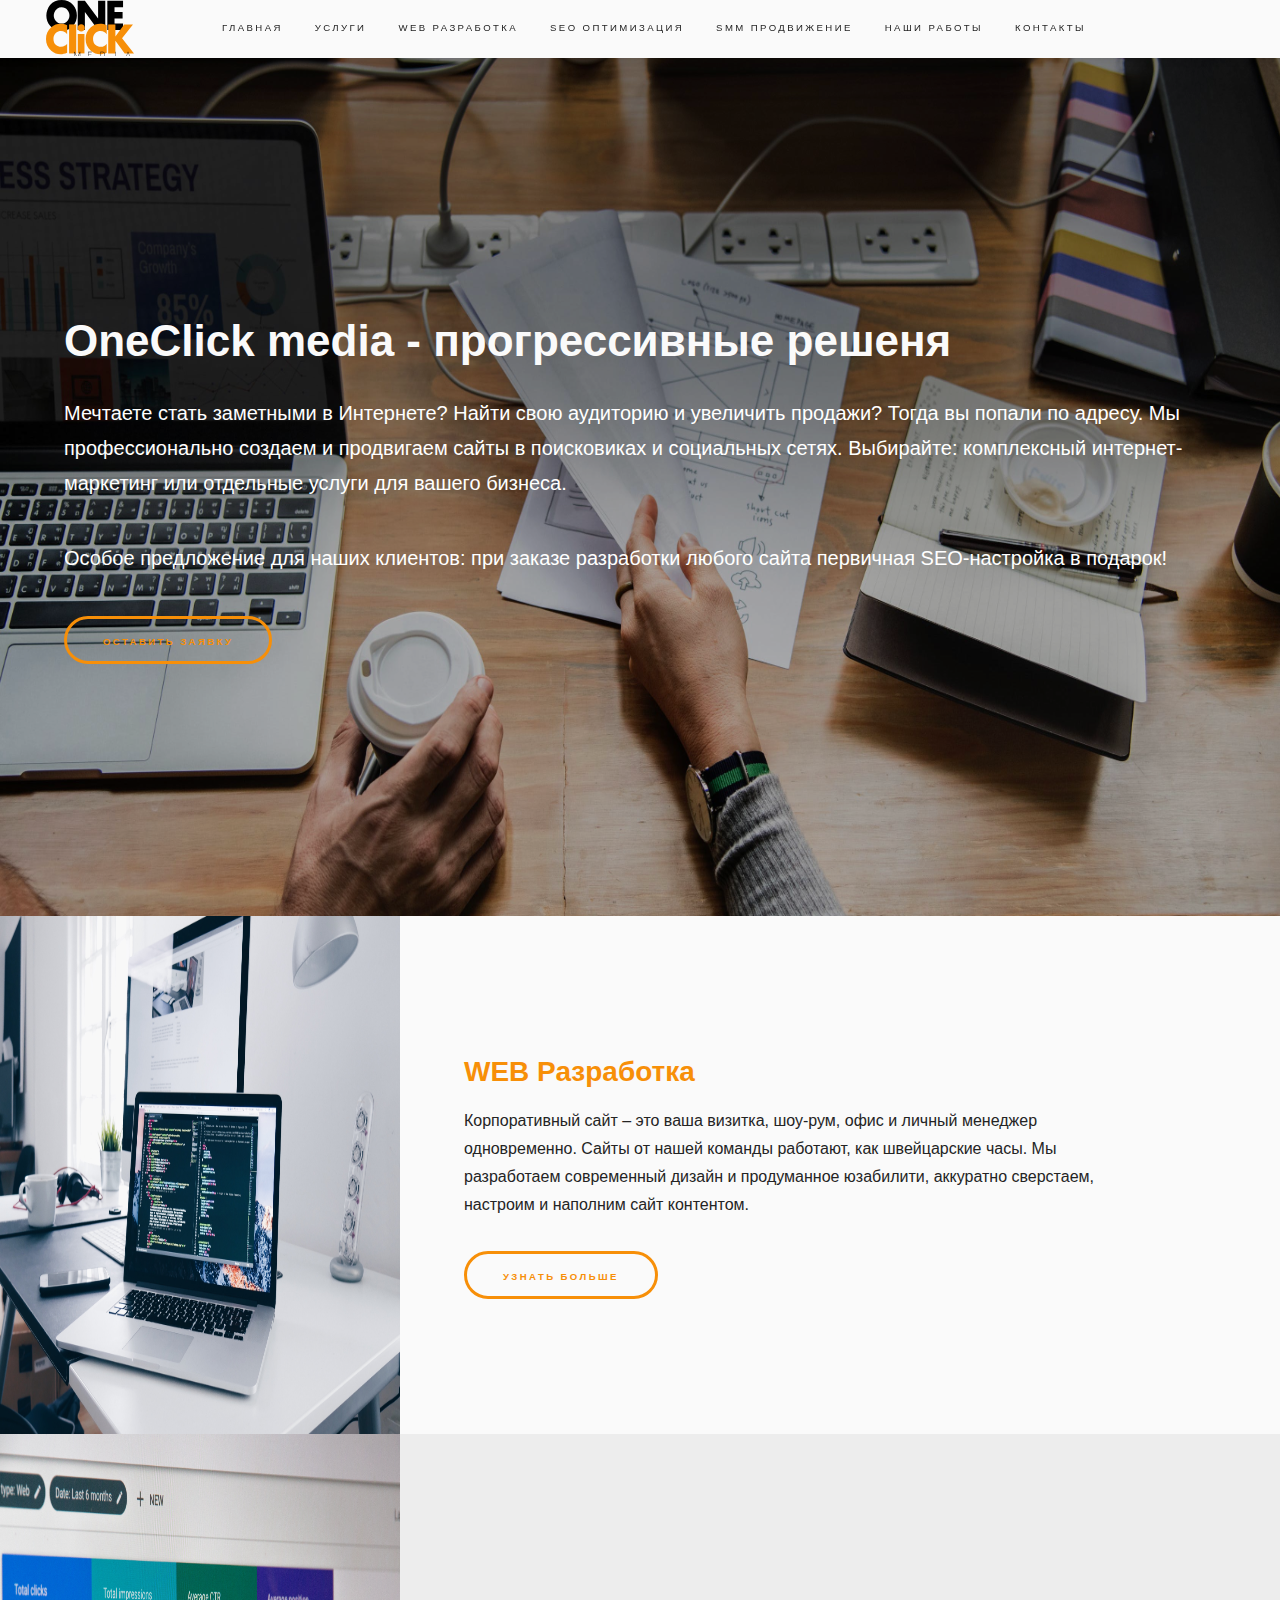
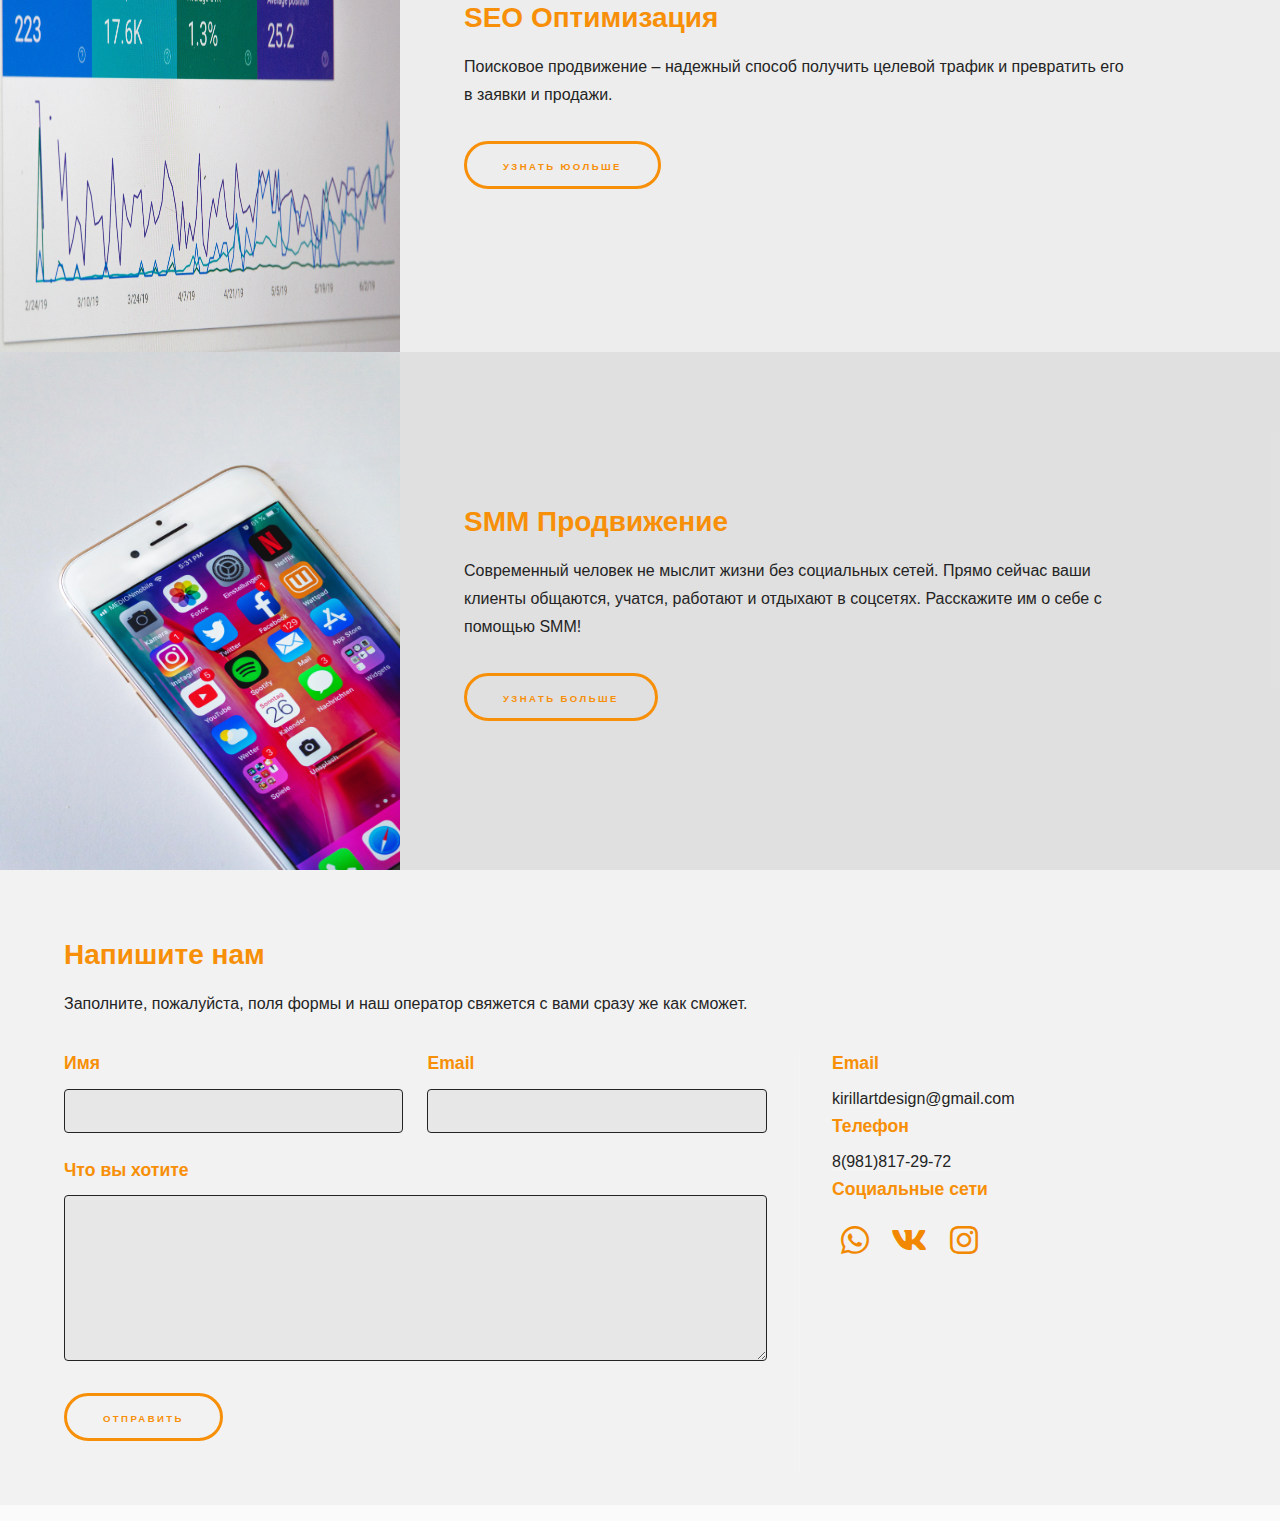
<file: index.html>
<!DOCTYPE HTML>

<html>
	<head>
		<title>OneClick media</title>
		<meta charset="utf-8" />
		<meta name="viewport" content="width=device-width, initial-scale=1, user-scalable=no" />
		<link rel="stylesheet" href="assets/css/main.css" />
				<link rel="shortcut icon" type="image/png" href="images\logo.png">
		<noscript><link rel="stylesheet" href="assets/css/noscript.css" /></noscript>
	</head>
	<body class="is-preload">

		<!-- Sidebar -->
			<section id="sidebar" class="menu-btn-active">

				<div class="inner">
					<nav>
					    <a href="#" class="menu-btn">
                            <span></span>
                        </a>
						<ul>
						    <li class="logo"><a href="index.html"><img src="images/logo.svg" size="40%" /></a></li>
							<li><a href="index.html">Главная</a></li>
							<li><a href="service2.html">Услуги</a></li>
							<li><a href="web.html">WEB разработка</a></li>
							<li><a href="seo.html">SEO оптимизация</a></li>
							<li><a href="smm.html">SMM продвижение</a></li>
							<li><a href="portfolio.html">Наши работы</a></li>
							<li><a href="contacts.html">Контакты</a></li>
						</ul>
					</nav>
				</div>
			</section>

		<!-- Wrapper -->
			<div id="wrapper">

				<!-- Intro -->
					<section id="intro" class="wrapper style1 fullscreen fade-up">
						<div class="inner">
							<h1>OneClick media - прогрессивные решеня</h1> 
							<p>Мечтаете стать заметными в Интернете? 
Найти свою аудиторию и увеличить продажи? Тогда вы попали по адресу.
 Мы профессионально создаем и продвигаем сайты в поисковиках и социальных сетях. 
Выбирайте: комплексный интернет-маркетинг или отдельные услуги для вашего бизнеса.
</p>
							
							<p>Особое предложение для наших клиентов: при заказе разработки любого сайта первичная SEO-настройка в подарок!</p>
							<ul class="actions">
								<li><a href="#" class="button buy-btn" >Оставить заявку</a></li>
							</ul>
						</div>
					</section>
    
    <!-- One -->
					<section id="one" class="wrapper style2 spotlights">
						<section>
							<a href="#" class="image"><img src="images/pic01.jpg" alt="" data-position="center center" /></a>
							<div class="content">
								<div class="inner">
									<h2>WEB Разработка</h2>
									<p>Корпоративный сайт – это ваша визитка, шоу-рум, офис и личный менеджер одновременно. 
Сайты от нашей команды работают, как швейцарские часы. Мы разработаем современный дизайн 
и продуманное юзабилити, аккуратно сверстаем, настроим и наполним сайт контентом. </p>
									<ul class="actions">
										<li><a href="web.html" class="button">Узнать больше</a></li>
									</ul>
								</div>
							</div>
						</section>
						<section>
							<a href="#" class="image"><img src="images/pic02.jpg" alt="" data-position="top center" /></a>
							<div class="content">
								<div class="inner">
									<h2>SEO Оптимизация</h2>
									<p>Поисковое продвижение – надежный способ получить целевой трафик 
и превратить его в заявки и продажи.</p>
									<ul class="actions">
										<li><a href="seo.html" class="button">узнать юольше</a></li>
									</ul>
								</div>
							</div>
						</section>
						<section>
							<a href="#" class="image"><img src="images/pic03.jpg" alt="" data-position="25% 25%" /></a>
							<div class="content">
								<div class="inner">
									<h2>SMM Продвижение</h2>
									<p>Современный человек не мыслит жизни без социальных сетей. 
Прямо сейчас ваши клиенты общаются, учатся, работают и отдыхают в соцсетях. 
Расскажите им о себе с помощью SMM!</p>
									<ul class="actions">
										<li><a href="smm.html" class="button">Узнать больше</a></li>
									</ul>
								</div>
							</div>
						</section>
					</section>

				<!-- Three -->
					<section id="three" class="wrapper style1 fade-up">
						<div class="inner">
							<h2>Напишите нам</h2>
							<p>Заполните, пожалуйста, поля формы и наш оператор свяжется с вами сразу же как сможет. </p>
							<div class="split style1">
								<section>
									<form action="#">
										<div class="fields">
											<div class="field half">
												<label for="name">Имя</label>
												<input type="text" name="name" id="name" />
											</div>
											<div class="field half">
												<label for="email">Email</label>
												<input type="text" name="email" id="email" />
											</div>
											<div class="field">
												<label for="message">Что вы хотите</label>
												<textarea name="message" id="message" rows="5"></textarea>
											</div>
										</div>
										<ul class="actions">
											<li><input type="submit"  class="button submit buy-btn" value="отправить"></input></li>
										</ul>
									</form>
								</section>
								<section>
									<ul class="contact">

										<h3>Email</h3>
										<a href="mailto:kirillartdesign@gmail.com">kirillartdesign@gmail.com</a>
									


										<h3>Телефон</h3>
										<a href="tel:+79818172972">8(981)817-29-72</a>

										
										<h3>Социальные сети</h3>
										<p class="icons">
												<!-- <li><a href="#" class="icon brands fa-twitter"><span class="label">Twitter</span></a></li> -->
												<a href="https://whatsapp.com" class="icon brands fa-whatsapp"><span class="label">whatsapp</span></a>
												<a href="https://vk.com" class="icon brands fa-vk"><span class="label">vk</span></a>
												<a href="https://Instagram.com" class="icon brands fa-instagram"><span class="label">Instagram</span></a>
												<!-- <li><a href="#" class="icon brands fa-linkedin-in"><span class="label">LinkedIn</span></a></li> -->
										</p>	
																								
										<!--что за билебиру тут закоментили? <li>
											<h3>Адрес</h3>
											<span>туточки<br />
											наш адрес<br />
											рф</span>
											<p>и тут #654<br />
											спб тут<br />
											рф</p>
										</li> -->
										
									</ul>
								</section>
								
							</div>
						</div>
					</section>
					<div class="modal fade" id="exampleModal" tabindex="-1" role="dialog" aria-labelledby="exampleModalLabel" aria-hidden="true">
                        <div class="modal-dialog  popup-form" role="document">
                            <form action="#">
                                <a class="closebtn"><span aria-hidden="true">&times;</span></a>
								<div class="fields">
				        			<div class="field half">
								        <label for="name">Имя</label>
								        <input type="text" name="name" id="name" />
								    </div>
								    <div class="field half">
								        <label for="email">Email</label>
								        <input type="text" name="email" id="email" />
								    </div>
								    <div class="field">
								        <label for="message">Что вы хотите</label>
								        <textarea name="message" id="message" rows="5"></textarea>
								        </div>
								</div>
								<ul class="actions">
								    <li><input type="submit"  class="button submit buy-btn" value="отправить"></input></li>
								</ul>
				            </form>
                        </div>
                    </div>
			</div>

		

		<!-- Scripts -->
		    <script>
                var link = document.querySelector(".buy-btn");
                var form = document.querySelector(".popup-form");
                var checkin = form.querySelector("[name=name-user]");
                var checkout = form.querySelector("[name=name-email]");
                var close = document.querySelector(".closebtn");

                link.addEventListener ("click", function(event) {
                    event.preventDefault();
                    form.classList.toggle("popup-form-show");
                    checkin.focus();
                    form.classList.remove("popup-form-error");
                });
                close.addEventListener ("click", function(event) {
                    event.preventDefault();
                    form.classList.remove("popup-form-show");
                });

                window.addEventListener("keydown", function(event) {
                    if (event.keyCode === 27) {
                        if (form.classList.contains("popup-form-show")) {
                            form.classList.remove("popup-form-show");
                            form.classList.remove("popup-form-error");
                        }
                    }
                });

                form.addEventListener("submit", function(event) {
                    if (!checkin.value || !checkout.value) {
                        event.preventDefault();
                        form.classList.add("popup-form-error");
                    }
                });
            </script>
			<script src="assets/js/jquery.min.js"></script>
			<script src="assets/js/jquery.scrollex.min.js"></script>
			<script src="assets/js/jquery.scrolly.min.js"></script>
			<script src="assets/js/browser.min.js"></script>
			<script src="assets/js/breakpoints.min.js"></script>
			<script src="assets/js/util.js"></script>
			<script src="assets/js/main.js"></script>

	</body>
</html>
</file>
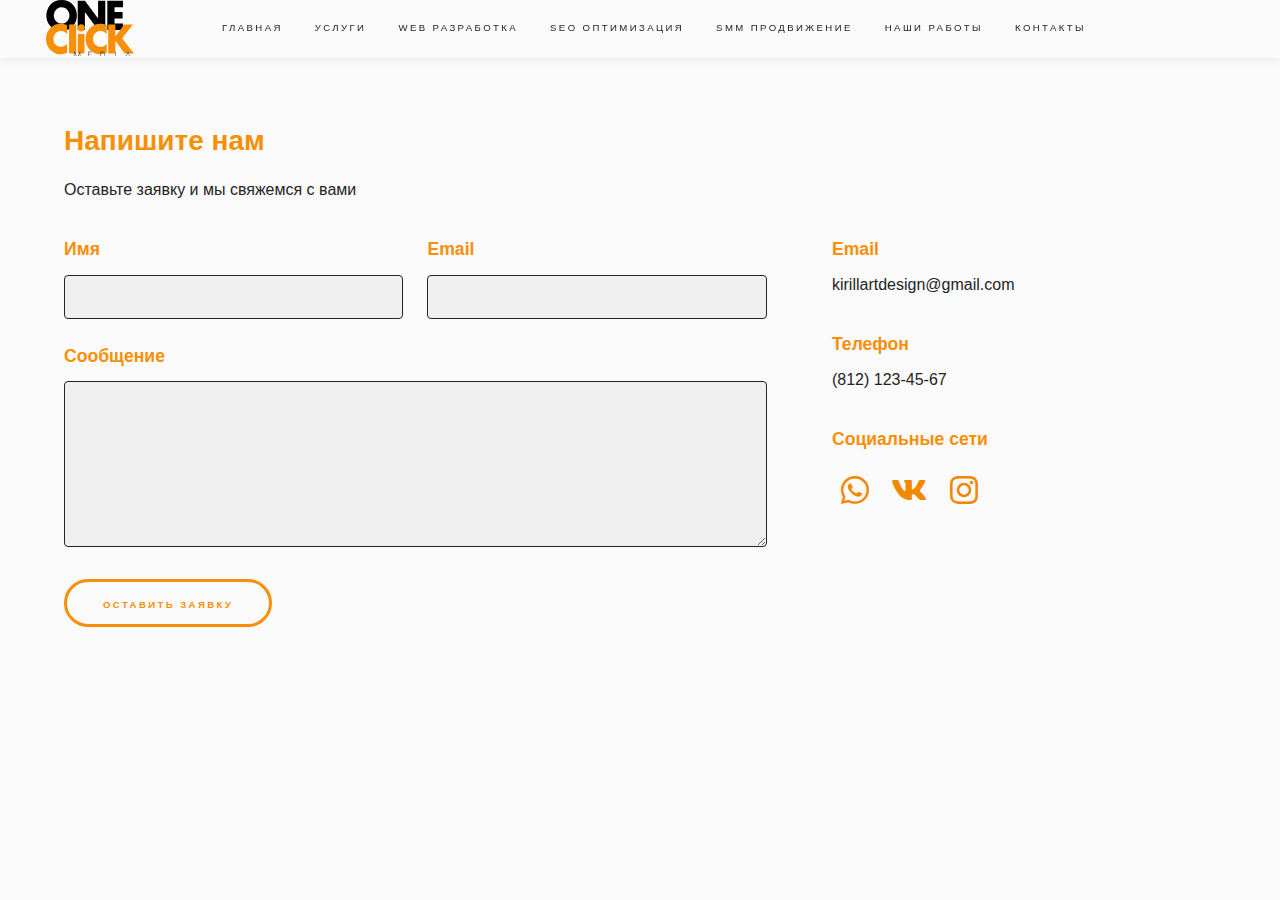
<file: contacts.html>
<!DOCTYPE HTML>

<html>
	<head>
		<title>Контакты</title>
		<meta charset="utf-8" />
		<meta name="viewport" content="width=device-width, initial-scale=1, user-scalable=no" />
		<link rel="stylesheet" href="assets/css/main.css" />
				<link rel="shortcut icon" type="image/png" href="images\logo.png">
		<noscript><link rel="stylesheet" href="assets/css/noscript.css" /></noscript>
	</head>
	<body class="is-preload">

		<!-- Sidebar -->
			<section id="sidebar" class="menu-btn-active">

				<div class="inner">
					
					<nav>
						 <a href="#" class="menu-btn">
                            <span></span>
                        </a>
						<ul>
						    <li class="logo"><a href="index.html"><img src="images/logo.svg" size="40%" /></a></li>
							<li><a href="index.html">Главная</a></li>
							<li><a href="service2.html">Услуги</a></li>
							<li><a href="web.html">WEB разработка</a></li>
							<li><a href="seo.html">SEO оптимизация</a></li>
							<li><a href="smm.html">SMM продвижение</a></li>
							<li><a href="portfolio.html">Наши работы</a></li>
							<li><a href="contacts.html">Контакты</a></li>
						</ul>
					</nav>
				</div>
			</section>

		<!-- Wrapper -->
		
			<div id="wrapper">
					<section id="three" class="wrapper style2 fade-up">
						<div class="inner">
							<h2>Напишите нам</h2>
							<p>Оставьте заявку и мы свяжемся с вами </p>
							<div class="split style1">
								<section>
									<form method="post" action="#">
										<div class="fields">
											<div class="field half">
												<label for="name">Имя</label>
												<input type="text" name="name" id="name" />
											</div>
											<div class="field half">
												<label for="email">Email</label>
												<input type="text" name="email" id="email" />
											</div>
											<div class="field">
												<label for="message">Сообщение</label>
												<textarea name="message" id="message" rows="5"></textarea>
											</div>
										</div>
										<ul class="actions">
											<li><a href="" class="button submit">оставить заявку</a></li>
										</ul>
									</form>
								</section>
								<section>
									<ul class="contact">

										<h3>Email</h3>
										<p>kirillartdesign@gmail.com</p>


										<h3>Телефон</h3>
										<p>(812) 123-45-67</p>

										
										<h3>Социальные сети</h3>
										<p class="icons">
												<!-- <li><a href="#" class="icon brands fa-twitter"><span class="label">Twitter</span></a></li> -->
												<a href="https://whatsapp.com" class="icon brands fa-whatsapp"><span class="label">whatsapp</span></a>
												<a href="https://vk.com" class="icon brands fa-vk"><span class="label">vk</span></a>
												<a href="https://Instagram.com" class="icon brands fa-instagram"><span class="label">Instagram</span></a>
										</p>																				
																				

										<!-- <li>
											<h3>Адрес</h3>
											<span>12345 Somewhere Road #654<br />
											Nashville, TN 00000-0000<br />
											USA</span>
											<p>12345 Somewhere Road #654<br />
											Nashville, TN 00000-0000<br />
											USA</p>
										</li> -->
										<!-- <li>
											<h3>Email</h3>
											<a href="#">user@untitled.tld</a>
										</li>
										<li>
											<h3>Телефон</h3>
											<span>(000) 000-0000</span>
										</li> -->
										
									</ul>
								</section>
							</div>
						</div>
					</section>

			</div>


		<!-- Scripts -->
			<script src="assets/js/jquery.min.js"></script>
			<script src="assets/js/jquery.scrollex.min.js"></script>
			<script src="assets/js/jquery.scrolly.min.js"></script>
			<script src="assets/js/browser.min.js"></script>
			<script src="assets/js/breakpoints.min.js"></script>
			<script src="assets/js/util.js"></script>
			<script src="assets/js/main.js"></script>

	</body>
</html>
</file>
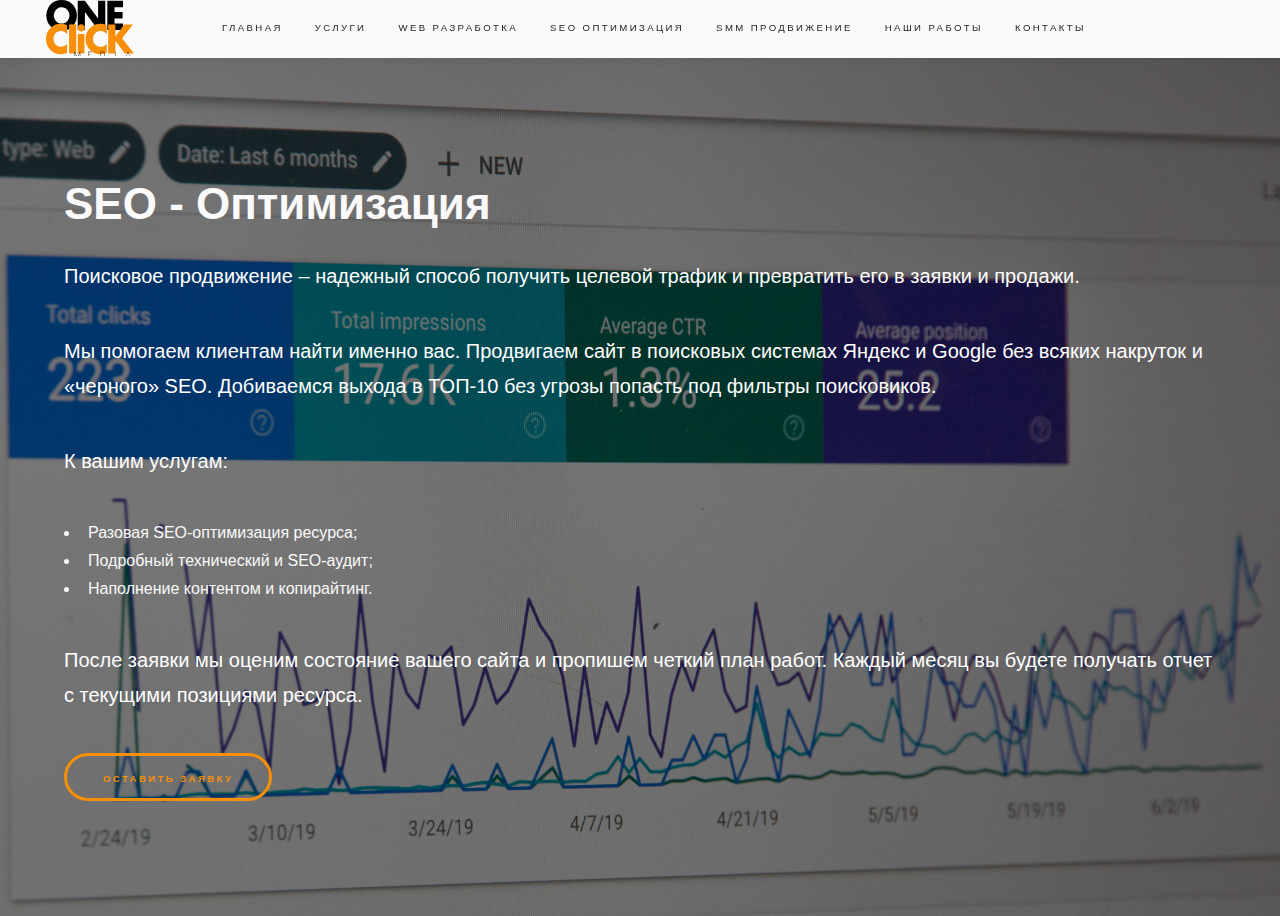
<file: seo.html>
<!DOCTYPE HTML>

<html>
	<head>
		<title>SEO Оптимизация</title>
		<meta charset="utf-8" />
		<meta name="viewport" content="width=device-width, initial-scale=1, user-scalable=no" />
		<link rel="stylesheet" href="assets/css/main.css" />
				<link rel="shortcut icon" type="image/png" href="images\logo.png">

		<noscript><link rel="stylesheet" href="assets/css/noscript.css" /></noscript>
	</head>
	<body class="is-preload">

		<!-- Sidebar -->
			<section id="sidebar" class="menu-btn-active">

				<div class="inner">
					
					<nav>
						 <a href="#" class="menu-btn">
                            <span></span>
                        </a>
						<ul>
						    <li class="logo"><a href="index.html"><img src="images/logo.svg" size="40%" /></a></li>
						    <li><a href="index.html">Главная</a></li>
							<li><a href="service2.html">Услуги</a></li>
							<li><a href="web.html">WEB разработка</a></li>
							<li><a href="seo.html">SEO оптимизация</a></li>
							<li><a href="smm.html">SMM продвижение</a></li>
							<li><a href="portfolio.html">Наши работы</a></li>
							<li><a href="contacts.html">Контакты</a></li>
						</ul>
					</nav>
				</div>
			</section>

		<!-- Wrapper -->
			<div id="wrapper">

				<!-- Intro -->
					<section id="seoback" class="wrapper style1 fullscreen fade-up">
						<div class="inner">
							<h1>SEO - Оптимизация</h1> 
							<p>Поисковое продвижение – надежный способ получить целевой трафик 
								и превратить его в заявки и продажи.  
							</p>
							
							<p>
								Мы помогаем клиентам найти именно вас. 
Продвигаем сайт в поисковых системах Яндекс и Google без всяких накруток и «черного» SEO. 
Добиваемся выхода в ТОП-10 без угрозы попасть под фильтры поисковиков.
							</p>

							<p>К вашим услугам:</p>

							<p> 
								<ul color = #FFFFFF>
								<li >Разовая SEO-оптимизация ресурса;</li>
								<li >Подробный технический и SEO-аудит;</li>
								<li>Наполнение контентом и копирайтинг.</li>
								</ul>
							</p>

							<p>После заявки мы оценим состояние вашего сайта и пропишем четкий план работ. Каждый месяц вы будете получать отчет с текущими позициями ресурса.
							</p>

							<ul class="actions">
										<li><a href="#" class="button buy-btn">Оставить заявку</a></li>
							</ul>
							
						</div>
					</section>
					<div class="modal fade" id="exampleModal" tabindex="-1" role="dialog" aria-labelledby="exampleModalLabel" aria-hidden="true">
                        <div class="modal-dialog  popup-form" role="document">
                            <form action="#">
                                <a class="closebtn"><span aria-hidden="true">&times;</span></a>
								<div class="fields">
								    <div class="field half">
								        <label for="name">Имя</label>
								        <input type="text" name="name" id="name" />
								    </div>
								    <div class="field half">
								        <label for="email">Email</label>
								        <input type="text" name="email" id="email" />
								    </div>
								    <div class="field">
								        <label for="message">Что вы хотите</label>
								        <textarea name="message" id="message" rows="5"></textarea>
								    </div>
								</div>
								<ul class="actions">
								    <li><input type="submit"  class="button submit buy-btn" value="отправить"></input></li>
								</ul>
				            </form>
                        </div>
                    </div>

				</div>
				<script>
                var link = document.querySelector(".buy-btn");
                var form = document.querySelector(".popup-form");
                var checkin = form.querySelector("[name=name-user]");
                var checkout = form.querySelector("[name=name-email]");
                var close = document.querySelector(".closebtn");

                link.addEventListener ("click", function(event) {
                    event.preventDefault();
                    form.classList.toggle("popup-form-show");
                    checkin.focus();
                    form.classList.remove("popup-form-error");
                });
                close.addEventListener ("click", function(event) {
                    event.preventDefault();
                    form.classList.remove("popup-form-show");
                });

                window.addEventListener("keydown", function(event) {
                    if (event.keyCode === 27) {
                        if (form.classList.contains("popup-form-show")) {
                            form.classList.remove("popup-form-show");
                            form.classList.remove("popup-form-error");
                        }
                    }
                });

                form.addEventListener("submit", function(event) {
                    if (!checkin.value || !checkout.value) {
                        event.preventDefault();
                        form.classList.add("popup-form-error");
                    }
                });
            </script>
            <script src="assets/js/jquery.min.js"></script>
			<script src="assets/js/jquery.scrollex.min.js"></script>
			<script src="assets/js/jquery.scrolly.min.js"></script>
			<script src="assets/js/browser.min.js"></script>
			<script src="assets/js/breakpoints.min.js"></script>
			<script src="assets/js/util.js"></script>
			<script src="assets/js/main.js"></script>
    </body>
</html>
</file>
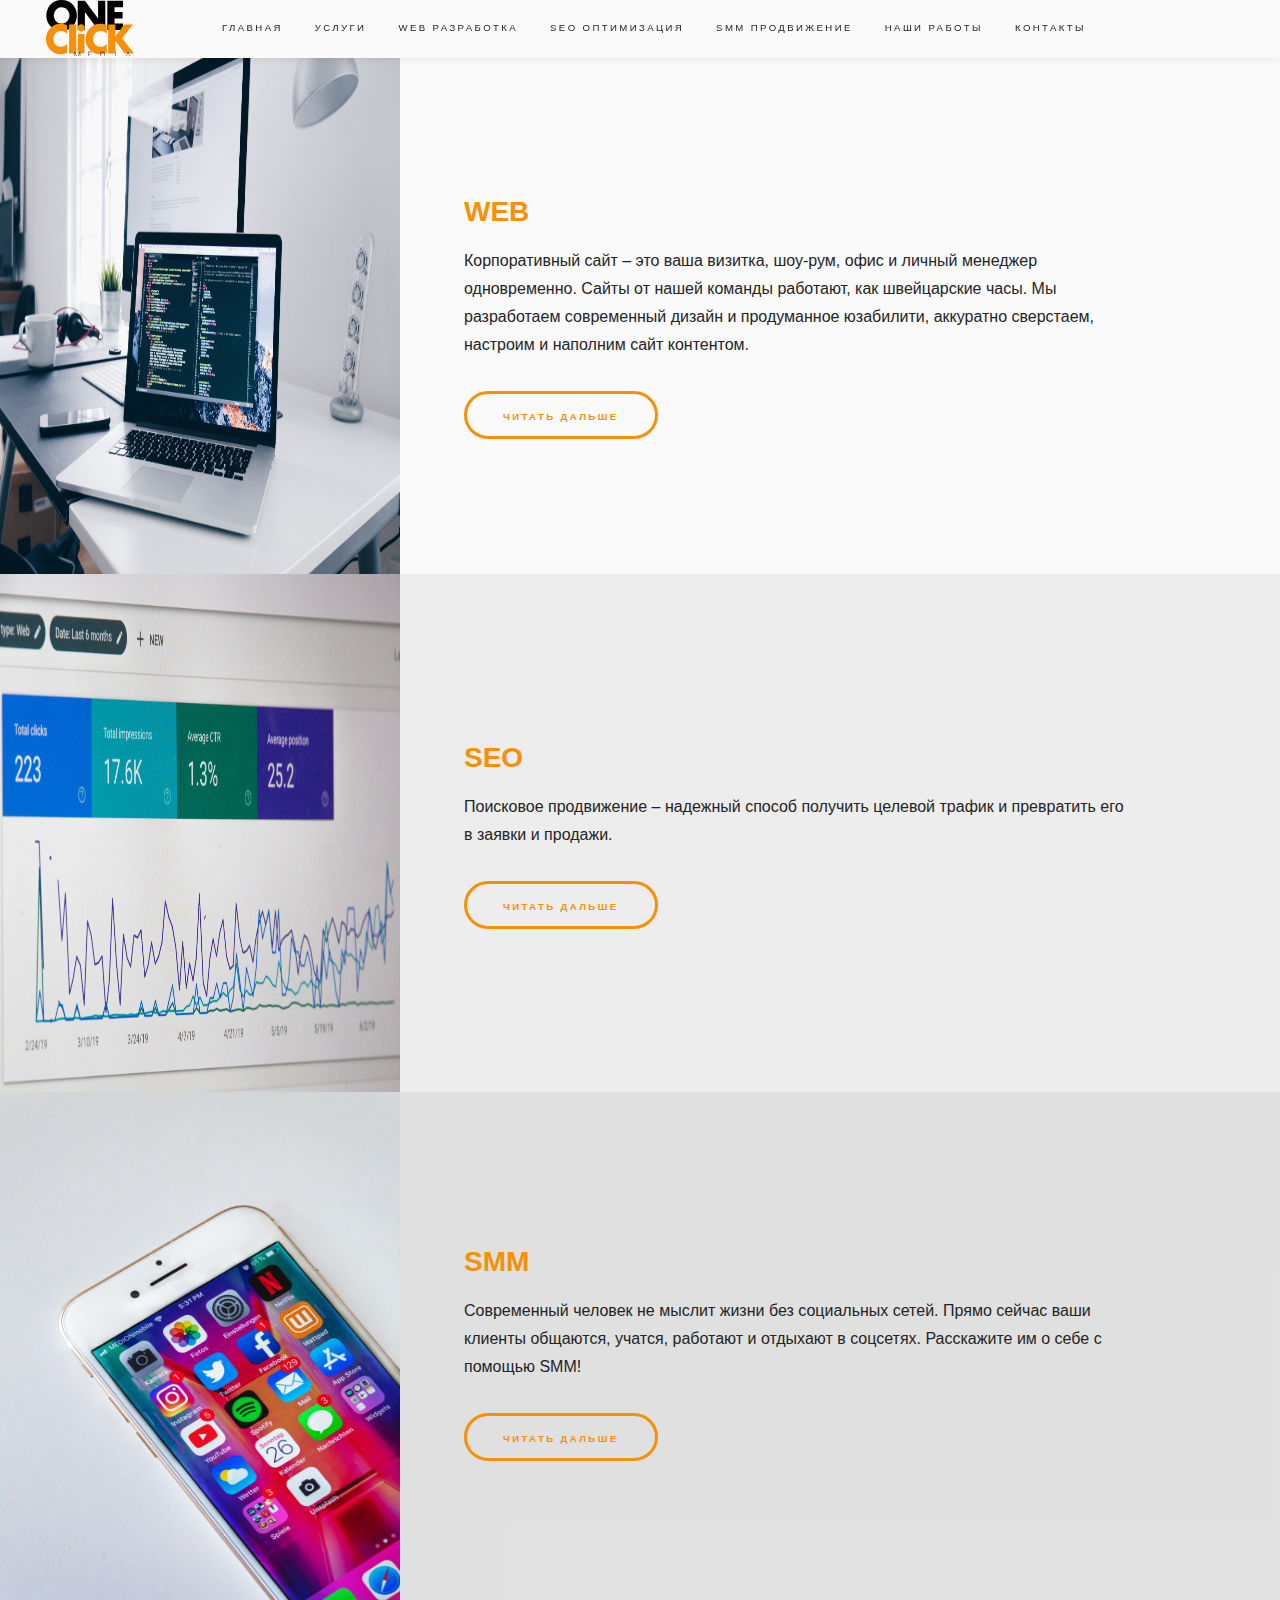
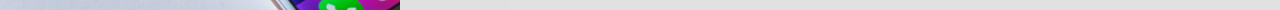
<file: service2.html>
<!DOCTYPE HTML>

<html>
	<head>
		<title>Услуги</title>
		<meta charset="utf-8" />
		<meta name="viewport" content="width=device-width, initial-scale=1, user-scalable=no" />
		<link rel="stylesheet" href="assets/css/main.css" />
				<link rel="shortcut icon" type="image/png" href="images\logo.png">

		<noscript><link rel="stylesheet" href="assets/css/noscript.css" /></noscript>
	</head>
	<body class="is-preload">

		<!-- Sidebar -->
			<section id="sidebar" class="menu-btn-active">

				<div class="inner">
					<nav>
						 <a href="#" class="menu-btn">
                            <span></span>
                        </a>
						<ul>
						    <li class="logo"><a href="index.html"><img src="images/logo.svg" size="40%" /></a></li>
							<li><a href="index.html">Главная</a></li>
							<li><a href="service2.html">Услуги</a></li>
							<li><a href="web.html">WEB разработка</a></li>
							<li><a href="seo.html">SEO оптимизация</a></li>
							<li><a href="smm.html">SMM продвижение</a></li>
							<li><a href="portfolio.html">Наши работы</a></li>
							<li><a href="contacts.html">Контакты</a></li>
						</ul>
					</nav>
				</div>
			</section>

		<!-- Wrapper -->
			<div id="wrapper">

			
					

				<!-- One -->
					<section id="one" class="wrapper style2 spotlights">
						<section>
							<a href="#" class="image"><img src="images/pic01.jpg" alt="" data-position="center center" /></a>
							<div class="content">
								<div class="inner">
									<h2>WEB</h2>
									<p>Корпоративный сайт – это ваша визитка, шоу-рум, офис и личный менеджер одновременно. 
Сайты от нашей команды работают, как швейцарские часы. Мы разработаем современный дизайн 
и продуманное юзабилити, аккуратно сверстаем, настроим и наполним сайт контентом. </p>
									<ul class="actions">
										<li><a href="web.html" class="button">Читать дальше</a></li>
									</ul>
								</div>
							</div>
						</section>
						<section>
							<a href="#" class="image"><img src="images/pic02.jpg" alt="" data-position="top center" /></a>
							<div class="content">
								<div class="inner">
									<h2>SEO</h2>
									<p>Поисковое продвижение – надежный способ получить целевой трафик 
и превратить его в заявки и продажи.</p>
									<ul class="actions">
										<li><a href="seo.html" class="button">Читать дальше</a></li>
									</ul>
								</div>
							</div>
						</section>
						<section>
							<a href="#" class="image"><img src="images/pic03.jpg" alt="" data-position="25% 25%" /></a>
							<div class="content">
								<div class="inner">
									<h2>SMM</h2>
									<p>Современный человек не мыслит жизни без социальных сетей. 
Прямо сейчас ваши клиенты общаются, учатся, работают и отдыхают в соцсетях. 
Расскажите им о себе с помощью SMM!</p>
									<ul class="actions">
										<li><a href="smm.html" class="button">Читать дальше</a></li>
									</ul>
								</div>
							</div>
						</section>
					</section>

				
				
			</div>

		

		<!-- Scripts -->
			<script src="assets/js/jquery.min.js"></script>
			<script src="assets/js/jquery.scrollex.min.js"></script>
			<script src="assets/js/jquery.scrolly.min.js"></script>
			<script src="assets/js/browser.min.js"></script>
			<script src="assets/js/breakpoints.min.js"></script>
			<script src="assets/js/util.js"></script>
			<script src="assets/js/main.js"></script>

	</body>
</html>
</file>
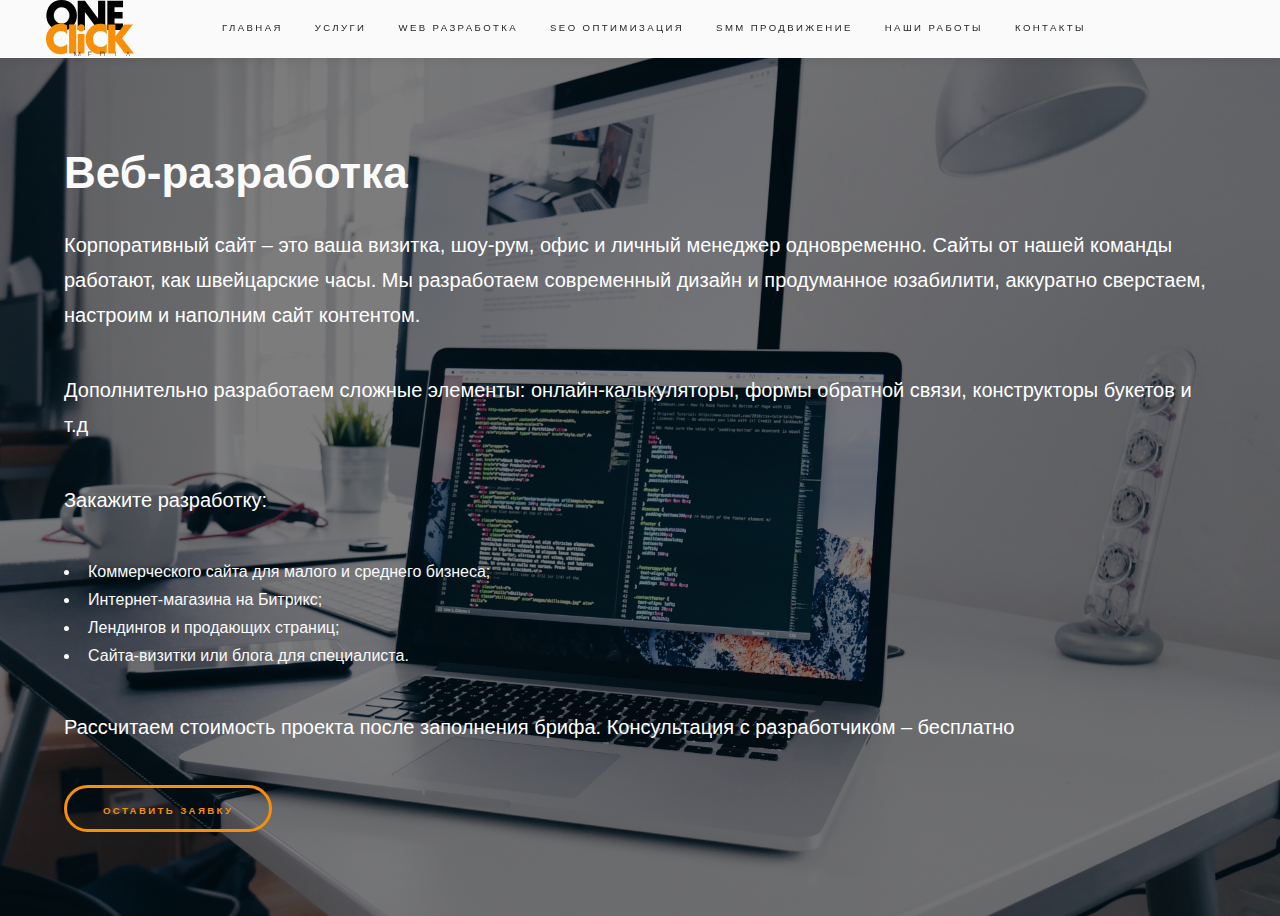
<file: web.html>
<!DOCTYPE HTML>

<html>
	<head>
		<title>WEB Разработка</title>
		<meta charset="utf-8" />
		<meta name="viewport" content="width=device-width, initial-scale=1, user-scalable=no" />
		<link rel="stylesheet" href="assets/css/main.css" />
        <link rel="shortcut icon" type="image/png" href="images\logo.png">
		<noscript><link rel="stylesheet" href="assets/css/noscript.css" /></noscript>
	</head>
	<body class="is-preload">

		<!-- Sidebar -->
			<section id="sidebar" class="menu-btn-active">

			<div class="inner">
					<nav>
						 <a href="#" class="menu-btn">
                            <span></span>
                        </a>
						<ul>
						    <li class="logo"><a href="index.html"><img src="images/logo.svg" size="40%" /></a></li>
							<li><a href="index.html">Главная</a></li>
							<li><a href="service2.html">Услуги</a></li>
							<li><a href="web.html">WEB разработка</a></li>
							<li><a href="seo.html">SEO оптимизация</a></li>
							<li><a href="smm.html">SMM продвижение</a></li>
							<li><a href="portfolio.html">Наши работы</a></li>
							<li><a href="contacts.html">Контакты</a></li>
						</ul>
					</nav>
				</div>
			</section>

		<!-- Wrapper -->
			<div id="wrapper">

				<!-- Intro -->
					<section id="webback" class="wrapper style1 fullscreen fade-up">
						<div class="inner">
							<h1>Веб-разработка</h1> 
							<p>Корпоративный сайт – это ваша визитка, шоу-рум, офис и личный менеджер одновременно. 
								Сайты от нашей команды работают, как швейцарские часы. Мы разработаем современный дизайн 
								и продуманное юзабилити, аккуратно сверстаем, настроим и наполним сайт контентом. 
							</p>
							
							<p>Дополнительно разработаем сложные элементы: онлайн-калькуляторы, 
								формы обратной связи, конструкторы букетов и т.д
							</p>

							<p>Закажите разработку:
							</p>

							<p> 
								<ul color = #FFFFFF>
								<li >Коммерческого сайта для малого и среднего бизнеса;</li>
								<li >Интернет-магазина на Битрикс;</li>
								<li>Лендингов и продающих страниц;</li>
								<li>Сайта-визитки или блога для специалиста.</li>
								</ul>
							</p>

							<p>Рассчитаем стоимость проекта после заполнения брифа. Консультация с разработчиком – бесплатно
							</p>

							<ul class="actions">
										<li><a  class="button buy-btn">Оставить заявку</a></li>
							</ul>
							
						</div>
					</section>
					<div class="modal fade" id="exampleModal" tabindex="-1" role="dialog" aria-labelledby="exampleModalLabel" aria-hidden="true">
                        <div class="modal-dialog  popup-form" role="document">
                            <form action="#">
                                <a class="closebtn"><span aria-hidden="true">&times;</span></a>
								<div class="fields">
								    <div class="field half">
								        <label for="name">Имя</label>
										<input type="text" name="name" id="name" />
									</div>
								    <div class="field half">
								        <label for="email">Email</label>
								        <input type="text" name="email" id="email" />
								    </div>
								    <div class="field">
								        <label for="message">Что вы хотите</label>
								        <textarea name="message" id="message" rows="5"></textarea>
								    </div>
								</div>
								<ul class="actions">
								    <li><input type="submit"  class="button submit buy-btn" value="отправить"></input></li>
								</ul>
				            </form>
                        </div>
                    </div>

				</div>
                <script>
                    var link = document.querySelector(".buy-btn");
                var form = document.querySelector(".popup-form");
                var checkin = form.querySelector("[name=name-user]");
                var checkout = form.querySelector("[name=name-email]");
                var close = document.querySelector(".closebtn");

                link.addEventListener ("click", function(event) {
                    event.preventDefault();
                    form.classList.toggle("popup-form-show");
                    checkin.focus();
                    form.classList.remove("popup-form-error");
                });
                close.addEventListener ("click", function(event) {
                    event.preventDefault();
                    form.classList.remove("popup-form-show");
                });

                window.addEventListener("keydown", function(event) {
                    if (event.keyCode === 27) {
                        if (form.classList.contains("popup-form-show")) {
                            form.classList.remove("popup-form-show");
                            form.classList.remove("popup-form-error");
                        }
                    }
                });

                form.addEventListener("submit", function(event) {
                    if (!checkin.value || !checkout.value) {
                        event.preventDefault();
                        form.classList.add("popup-form-error");
                    }
                });
            </script>
            <script src="assets/js/jquery.min.js"></script>
			<script src="assets/js/jquery.scrollex.min.js"></script>
			<script src="assets/js/jquery.scrolly.min.js"></script>
			<script src="assets/js/browser.min.js"></script>
			<script src="assets/js/breakpoints.min.js"></script>
			<script src="assets/js/util.js"></script>
			<script src="assets/js/main.js"></script>
    </body>
</html>
</file>
<file: assets/css/noscript.css>
/* Spotlights */

	.spotlights > section > .image:before {
		opacity: 0 !important;
	}

	.spotlights > section > .content > .inner {
		-moz-transform: none !important;
		-webkit-transform: none !important;
		-ms-transform: none !important;
		transform: none !important;
		opacity: 1 !important;
	}

/* Wrapper */

	.wrapper > .inner {
		opacity: 1 !important;
		-moz-transform: none !important;
		-webkit-transform: none !important;
		-ms-transform: none !important;
		transform: none !important;
	}

/* Sidebar */

	#sidebar > .inner {
		opacity: 1 !important;
	}

	#sidebar nav > ul > li {
		-moz-transform: none !important;
		-webkit-transform: none !important;
		-ms-transform: none !important;
		transform: none !important;
		opacity: 1 !important;
	}
</file>
<file: assets/css/main.css>
@import url(fontawesome-all.min.css);


html, body, div, span, applet, object,
iframe, h1, h2, h3, h4, h5, h6, p, blockquote,
pre, a, abbr, acronym, address, big, cite,
code, del, dfn, em, img, ins, kbd, q, s, samp,
small, strike, strong, sub, sup, tt, var, b,
u, i, center, dl, dt, dd, ol, ul, li, fieldset,
form, label, legend, table, caption, tbody,
tfoot, thead, tr, th, td, article, aside,
canvas, details, embed, figure, figcaption,
footer, header, hgroup, menu, nav, output, ruby,
section, summary, time, mark, audio, video {
	margin: 0;
	padding: 0;
	border: 0;
	font-size: 100%;
	font: inherit;
	vertical-align: baseline;}

article, aside, details, figcaption, figure,
footer, header, hgroup, menu, nav, section {
	display: block;}

body {
	line-height: 1;
}

ol, ul {
	list-style: none;
}

blockquote, q {
	quotes: none;
}

	blockquote:before, blockquote:after, q:before, q:after {
		content: '';
		content: none;
	}

table {
	border-collapse: collapse;
	border-spacing: 0;
}

body {
	-webkit-text-size-adjust: none;
}

mark {
	background-color: transparent;
	color: inherit;
}

input::-moz-focus-inner {
	border: 0;
	padding: 0;
}

input, select, textarea {
	-moz-appearance: none;
	-webkit-appearance: none;
	-ms-appearance: none;
	appearance: none;
}

/* Basic */

	@-ms-viewport {
		width: device-width;
	}

	body {
		-ms-overflow-style: scrollbar;
	}

	@media screen and (max-width: 480px) {

		html, body {
			min-width: 320px;
		}

	}

	html {
		box-sizing: border-box;
	}

	*, *:before, *:after {
		box-sizing: inherit;
	}

	body {
		background: #fafafa;
	}

		body.is-preload *, body.is-preload *:before, body.is-preload *:after {
			-moz-animation: none !important;
			-webkit-animation: none !important;
			-ms-animation: none !important;
			animation: none !important;
			-moz-transition: none !important;
			-webkit-transition: none !important;
			-ms-transition: none !important;
			transition: none !important;
		}

/* Type */

	body, input, select, textarea {
		color: #242424/*rgba(255, 255, 255)*/;
	
		font-family: Arial, Helvetica, sans-serif;
		font-size: 16.5pt;
		font-weight: normal;
		line-height: 1.75;
	}

		@media screen and (max-width: 1680px) {

			body, input, select, textarea {
				font-size: 13pt;
			}

		}

		@media screen and (max-width: 1280px) {

			body, input, select, textarea {
				font-size: 12pt;
			}

		}

		@media screen and (max-width: 360px) {

			body, input, select, textarea {
				font-size: 11pt;
			}

		}

	a {
		-moz-transition: color 0.2s ease, border-bottom-color 0.2s ease;
		-webkit-transition: color 0.2s ease, border-bottom-color 0.2s ease;
		-ms-transition: color 0.2s ease, border-bottom-color 0.2s ease;
		transition: color 0.2s ease, border-bottom-color 0.2s ease;
		border-bottom: dotted 1px rgba(255, 255, 255, 0.35);
		color: inherit;
		text-decoration: none;
	}

		a:hover {
			border-bottom-color: transparent;
			color: #ffffff;
		}

	strong, b {
		color: #ffffff;
		font-weight: bold;
	}

	em, i {
		font-style: italic;
	}

	p {
		margin: 0 0 2em 0;
	}

	h1{
		color: #fafafa;
		font-weight: bold;
		line-height: 1.5;
		margin: 0 0 0.5em 0;
	}

	h2, h3, h4, h5, h6 {
		color: #F78F08;
		font-weight: bold;
		line-height: 1.5;
		margin: 0 0 0.5em 0;
	}

		h1 a, h2 a, h3 a, h4 a, h5 a, h6 a {
			color: inherit;
			text-decoration: none;
		}

	h1 {
		font-size: 2.75em;
	}

		h1.major {
			margin: 0 0 1.3em 0;
			position: relative;
			padding-bottom: 0.35em;
		}

			h1.major:after {
				background-image: -moz-linear-gradient(to right, #5e42a6, #b74e91);
				background-image: -webkit-linear-gradient(to right, #5e42a6, #b74e91);
				background-image: -ms-linear-gradient(to right, #5e42a6, #b74e91);
				background-image: linear-gradient(to right, #5e42a6, #b74e91);
				-moz-transition: max-width 0.2s ease;
				-webkit-transition: max-width 0.2s ease;
				-ms-transition: max-width 0.2s ease;
				transition: max-width 0.2s ease;
				border-radius: 0.2em;
				bottom: 0;
				content: '';
				height: 0.05em;
				position: absolute;
				right: 0;
				width: 100%;
			}

	h2 {
		font-size: 1.75em;
	}

	h3 {
		font-size: 1.1em;
	}

	h4 {
		font-size: 1em;
	}

	h5 {
		font-size: 0.8em;
	}

	h6 {
		font-size: 0.6em;
	}

	@media screen and (max-width: 736px) {

		h1 {
			font-size: 2em;
		}

		h2 {
			font-size: 1.25em;
		}

		h3 {
			font-size: 1em;
		}

		h4 {
			font-size: 0.8em;
		}

		h5 {
			font-size: 0.6em;
		}

		h6 {
			font-size: 0.6em;
		}

	}

	sub {
		font-size: 0.8em;
		position: relative;
		top: 0.5em;
	}

	sup {
		font-size: 0.8em;
		position: relative;
		top: -0.5em;
	}

	blockquote {
		border-left: solid 4px rgba(255, 255, 255, 0.15);
		font-style: italic;
		margin: 0 0 2em 0;
		padding: 0.5em 0 0.5em 2em;
	}

	code {
		background: rgba(255, 255, 255, 0.05);
		border-radius: 0.25em;
		border: solid 1px rgba(255, 255, 255, 0.15);
		font-family: "Courier New", monospace;
		font-size: 0.9em;
		margin: 0 0.25em;
		padding: 0.25em 0.65em;
	}

	pre {
		-webkit-overflow-scrolling: touch;
		font-family: "Courier New", monospace;
		font-size: 0.9em;
		margin: 0 0 2em 0;
	}

		pre code {
			display: block;
			line-height: 1.75em;
			padding: 1em 1.5em;
			overflow-x: auto;
		}

	hr {
		border: 0;
		border-bottom: solid 1px rgba(255, 255, 255, 0.15);
		margin: 2em 0;
	}

		hr.major {
			margin: 3em 0;
		}

	.align-left {
		text-align: left;
	}

	.align-center {
		text-align: center;
	}

	.align-right {
		text-align: right;
	}

/* Row */

	.row {
		display: flex;
		flex-wrap: wrap;
		box-sizing: border-box;
		align-items: stretch;
	}

		.row > * {
			box-sizing: border-box;
		}

		.row.gtr-uniform > * > :last-child {
			margin-bottom: 0;
		}

		.row.aln-left {
			justify-content: flex-start;
		}

		.row.aln-center {
			justify-content: center;
		}

		.row.aln-right {
			justify-content: flex-end;
		}

		.row.aln-top {
			align-items: flex-start;
		}

		.row.aln-middle {
			align-items: center;
		}

		.row.aln-bottom {
			align-items: flex-end;
		}

		.row > .imp {
			order: -1;
		}

		.row > .col-1 {
			width: 8.33333%;
		}

		.row > .off-1 {
			margin-left: 8.33333%;
		}

		.row > .col-2 {
			width: 16.66667%;
		}

		.row > .off-2 {
			margin-left: 16.66667%;
		}

		.row > .col-3 {
			width: 25%;
		}

		.row > .off-3 {
			margin-left: 25%;
		}

		.row > .col-4 {
			width: 33.33333%;
		}

		.row > .off-4 {
			margin-left: 33.33333%;
		}

		.row > .col-5 {
			width: 41.66667%;
		}

		.row > .off-5 {
			margin-left: 41.66667%;
		}

		.row > .col-6 {
			width: 50%;
		}

		.row > .off-6 {
			margin-left: 50%;
		}

		.row > .col-7 {
			width: 58.33333%;
		}

		.row > .off-7 {
			margin-left: 58.33333%;
		}

		.row > .col-8 {
			width: 66.66667%;
		}

		.row > .off-8 {
			margin-left: 66.66667%;
		}

		.row > .col-9 {
			width: 75%;
		}

		.row > .off-9 {
			margin-left: 75%;
		}

		.row > .col-10 {
			width: 83.33333%;
		}

		.row > .off-10 {
			margin-left: 83.33333%;
		}

		.row > .col-11 {
			width: 91.66667%;
		}

		.row > .off-11 {
			margin-left: 91.66667%;
		}

		.row > .col-12 {
			width: 100%;
		}

		.row > .off-12 {
			margin-left: 100%;
		}

		.row.gtr-0 {
			margin-top: 0;
			margin-left: 0em;
		}

			.row.gtr-0 > * {
				padding: 0 0 0 0em;
			}

			.row.gtr-0.gtr-uniform {
				margin-top: 0em;
			}

				.row.gtr-0.gtr-uniform > * {
					padding-top: 0em;
				}

		.row.gtr-25 {
			margin-top: 0;
			margin-left: -0.375em;
		}

			.row.gtr-25 > * {
				padding: 0 0 0 0.375em;
			}

			.row.gtr-25.gtr-uniform {
				margin-top: -0.375em;
			}

				.row.gtr-25.gtr-uniform > * {
					padding-top: 0.375em;
				}

		.row.gtr-50 {
			margin-top: 0;
			margin-left: -0.75em;
		}

			.row.gtr-50 > * {
				padding: 0 0 0 0.75em;
			}

			.row.gtr-50.gtr-uniform {
				margin-top: -0.75em;
			}

				.row.gtr-50.gtr-uniform > * {
					padding-top: 0.75em;
				}

		.row {
			margin-top: 0;
			margin-left: -1.5em;
		}

			.row > * {
				padding: 0 0 0 1.5em;
			}

			.row.gtr-uniform {
				margin-top: -1.5em;
			}

				.row.gtr-uniform > * {
					padding-top: 1.5em;
				}

		.row.gtr-150 {
			margin-top: 0;
			margin-left: -2.25em;
		}

			.row.gtr-150 > * {
				padding: 0 0 0 2.25em;
			}

			.row.gtr-150.gtr-uniform {
				margin-top: -2.25em;
			}

				.row.gtr-150.gtr-uniform > * {
					padding-top: 2.25em;
				}

		.row.gtr-200 {
			margin-top: 0;
			margin-left: -3em;
		}

			.row.gtr-200 > * {
				padding: 0 0 0 3em;
			}

			.row.gtr-200.gtr-uniform {
				margin-top: -3em;
			}

				.row.gtr-200.gtr-uniform > * {
					padding-top: 3em;
				}

		@media screen and (max-width: 1680px) {

			.row {
				display: flex;
				flex-wrap: wrap;
				box-sizing: border-box;
				align-items: stretch;
			}

				.row > * {
					box-sizing: border-box;
				}

				.row.gtr-uniform > * > :last-child {
					margin-bottom: 0;
				}

				.row.aln-left {
					justify-content: flex-start;
				}

				.row.aln-center {
					justify-content: center;
				}

				.row.aln-right {
					justify-content: flex-end;
				}

				.row.aln-top {
					align-items: flex-start;
				}

				.row.aln-middle {
					align-items: center;
				}

				.row.aln-bottom {
					align-items: flex-end;
				}

				.row > .imp-xlarge {
					order: -1;
				}

				.row > .col-1-xlarge {
					width: 8.33333%;
				}

				.row > .off-1-xlarge {
					margin-left: 8.33333%;
				}

				.row > .col-2-xlarge {
					width: 16.66667%;
				}

				.row > .off-2-xlarge {
					margin-left: 16.66667%;
				}

				.row > .col-3-xlarge {
					width: 25%;
				}

				.row > .off-3-xlarge {
					margin-left: 25%;
				}

				.row > .col-4-xlarge {
					width: 33.33333%;
				}

				.row > .off-4-xlarge {
					margin-left: 33.33333%;
				}

				.row > .col-5-xlarge {
					width: 41.66667%;
				}

				.row > .off-5-xlarge {
					margin-left: 41.66667%;
				}

				.row > .col-6-xlarge {
					width: 50%;
				}

				.row > .off-6-xlarge {
					margin-left: 50%;
				}

				.row > .col-7-xlarge {
					width: 58.33333%;
				}

				.row > .off-7-xlarge {
					margin-left: 58.33333%;
				}

				.row > .col-8-xlarge {
					width: 66.66667%;
				}

				.row > .off-8-xlarge {
					margin-left: 66.66667%;
				}

				.row > .col-9-xlarge {
					width: 75%;
				}

				.row > .off-9-xlarge {
					margin-left: 75%;
				}

				.row > .col-10-xlarge {
					width: 83.33333%;
				}

				.row > .off-10-xlarge {
					margin-left: 83.33333%;
				}

				.row > .col-11-xlarge {
					width: 91.66667%;
				}

				.row > .off-11-xlarge {
					margin-left: 91.66667%;
				}

				.row > .col-12-xlarge {
					width: 100%;
				}

				.row > .off-12-xlarge {
					margin-left: 100%;
				}

				.row.gtr-0 {
					margin-top: 0;
					margin-left: 0em;
				}

					.row.gtr-0 > * {
						padding: 0 0 0 0em;
					}

					.row.gtr-0.gtr-uniform {
						margin-top: 0em;
					}

						.row.gtr-0.gtr-uniform > * {
							padding-top: 0em;
						}

				.row.gtr-25 {
					margin-top: 0;
					margin-left: -0.375em;
				}

					.row.gtr-25 > * {
						padding: 0 0 0 0.375em;
					}

					.row.gtr-25.gtr-uniform {
						margin-top: -0.375em;
					}

						.row.gtr-25.gtr-uniform > * {
							padding-top: 0.375em;
						}

				.row.gtr-50 {
					margin-top: 0;
					margin-left: -0.75em;
				}

					.row.gtr-50 > * {
						padding: 0 0 0 0.75em;
					}

					.row.gtr-50.gtr-uniform {
						margin-top: -0.75em;
					}

						.row.gtr-50.gtr-uniform > * {
							padding-top: 0.75em;
						}

				.row {
					margin-top: 0;
					margin-left: -1.5em;
				}

					.row > * {
						padding: 0 0 0 1.5em;
					}

					.row.gtr-uniform {
						margin-top: -1.5em;
					}

						.row.gtr-uniform > * {
							padding-top: 1.5em;
						}

				.row.gtr-150 {
					margin-top: 0;
					margin-left: -2.25em;
				}

					.row.gtr-150 > * {
						padding: 0 0 0 2.25em;
					}

					.row.gtr-150.gtr-uniform {
						margin-top: -2.25em;
					}

						.row.gtr-150.gtr-uniform > * {
							padding-top: 2.25em;
						}

				.row.gtr-200 {
					margin-top: 0;
					margin-left: -3em;
				}

					.row.gtr-200 > * {
						padding: 0 0 0 3em;
					}

					.row.gtr-200.gtr-uniform {
						margin-top: -3em;
					}

						.row.gtr-200.gtr-uniform > * {
							padding-top: 3em;
						}

		}

		@media screen and (max-width: 1280px) {

			.row {
				display: flex;
				flex-wrap: wrap;
				box-sizing: border-box;
				align-items: stretch;
			}

				.row > * {
					box-sizing: border-box;
				}

				.row.gtr-uniform > * > :last-child {
					margin-bottom: 0;
				}

				.row.aln-left {
					justify-content: flex-start;
				}

				.row.aln-center {
					justify-content: center;
				}

				.row.aln-right {
					justify-content: flex-end;
				}

				.row.aln-top {
					align-items: flex-start;
				}

				.row.aln-middle {
					align-items: center;
				}

				.row.aln-bottom {
					align-items: flex-end;
				}

				.row > .imp-large {
					order: -1;
				}

				.row > .col-1-large {
					width: 8.33333%;
				}

				.row > .off-1-large {
					margin-left: 8.33333%;
				}

				.row > .col-2-large {
					width: 16.66667%;
				}

				.row > .off-2-large {
					margin-left: 16.66667%;
				}

				.row > .col-3-large {
					width: 25%;
				}

				.row > .off-3-large {
					margin-left: 25%;
				}

				.row > .col-4-large {
					width: 33.33333%;
				}

				.row > .off-4-large {
					margin-left: 33.33333%;
				}

				.row > .col-5-large {
					width: 41.66667%;
				}

				.row > .off-5-large {
					margin-left: 41.66667%;
				}

				.row > .col-6-large {
					width: 50%;
				}

				.row > .off-6-large {
					margin-left: 50%;
				}

				.row > .col-7-large {
					width: 58.33333%;
				}

				.row > .off-7-large {
					margin-left: 58.33333%;
				}

				.row > .col-8-large {
					width: 66.66667%;
				}

				.row > .off-8-large {
					margin-left: 66.66667%;
				}

				.row > .col-9-large {
					width: 75%;
				}

				.row > .off-9-large {
					margin-left: 75%;
				}

				.row > .col-10-large {
					width: 83.33333%;
				}

				.row > .off-10-large {
					margin-left: 83.33333%;
				}

				.row > .col-11-large {
					width: 91.66667%;
				}

				.row > .off-11-large {
					margin-left: 91.66667%;
				}

				.row > .col-12-large {
					width: 100%;
				}

				.row > .off-12-large {
					margin-left: 100%;
				}

				.row.gtr-0 {
					margin-top: 0;
					margin-left: 0em;
				}

					.row.gtr-0 > * {
						padding: 0 0 0 0em;
					}

					.row.gtr-0.gtr-uniform {
						margin-top: 0em;
					}

						.row.gtr-0.gtr-uniform > * {
							padding-top: 0em;
						}

				.row.gtr-25 {
					margin-top: 0;
					margin-left: -0.375em;
				}

					.row.gtr-25 > * {
						padding: 0 0 0 0.375em;
					}

					.row.gtr-25.gtr-uniform {
						margin-top: -0.375em;
					}

						.row.gtr-25.gtr-uniform > * {
							padding-top: 0.375em;
						}

				.row.gtr-50 {
					margin-top: 0;
					margin-left: -0.75em;
				}

					.row.gtr-50 > * {
						padding: 0 0 0 0.75em;
					}

					.row.gtr-50.gtr-uniform {
						margin-top: -0.75em;
					}

						.row.gtr-50.gtr-uniform > * {
							padding-top: 0.75em;
						}

				.row {
					margin-top: 0;
					margin-left: -1.5em;
				}

					.row > * {
						padding: 0 0 0 1.5em;
					}

					.row.gtr-uniform {
						margin-top: -1.5em;
					}

						.row.gtr-uniform > * {
							padding-top: 1.5em;
						}

				.row.gtr-150 {
					margin-top: 0;
					margin-left: -2.25em;
				}

					.row.gtr-150 > * {
						padding: 0 0 0 2.25em;
					}

					.row.gtr-150.gtr-uniform {
						margin-top: -2.25em;
					}

						.row.gtr-150.gtr-uniform > * {
							padding-top: 2.25em;
						}

				.row.gtr-200 {
					margin-top: 0;
					margin-left: -3em;
				}

					.row.gtr-200 > * {
						padding: 0 0 0 3em;
					}

					.row.gtr-200.gtr-uniform {
						margin-top: -3em;
					}

						.row.gtr-200.gtr-uniform > * {
							padding-top: 3em;
						}

		}

		@media screen and (max-width: 980px) {

			.row {
				display: flex;
				flex-wrap: wrap;
				box-sizing: border-box;
				align-items: stretch;
			}

				.row > * {
					box-sizing: border-box;
				}

				.row.gtr-uniform > * > :last-child {
					margin-bottom: 0;
				}

				.row.aln-left {
					justify-content: flex-start;
				}

				.row.aln-center {
					justify-content: center;
				}

				.row.aln-right {
					justify-content: flex-end;
				}

				.row.aln-top {
					align-items: flex-start;
				}

				.row.aln-middle {
					align-items: center;
				}

				.row.aln-bottom {
					align-items: flex-end;
				}

				.row > .imp-medium {
					order: -1;
				}

				.row > .col-1-medium {
					width: 8.33333%;
				}

				.row > .off-1-medium {
					margin-left: 8.33333%;
				}

				.row > .col-2-medium {
					width: 16.66667%;
				}

				.row > .off-2-medium {
					margin-left: 16.66667%;
				}

				.row > .col-3-medium {
					width: 25%;
				}

				.row > .off-3-medium {
					margin-left: 25%;
				}

				.row > .col-4-medium {
					width: 33.33333%;
				}

				.row > .off-4-medium {
					margin-left: 33.33333%;
				}

				.row > .col-5-medium {
					width: 41.66667%;
				}

				.row > .off-5-medium {
					margin-left: 41.66667%;
				}

				.row > .col-6-medium {
					width: 50%;
				}

				.row > .off-6-medium {
					margin-left: 50%;
				}

				.row > .col-7-medium {
					width: 58.33333%;
				}

				.row > .off-7-medium {
					margin-left: 58.33333%;
				}

				.row > .col-8-medium {
					width: 66.66667%;
				}

				.row > .off-8-medium {
					margin-left: 66.66667%;
				}

				.row > .col-9-medium {
					width: 75%;
				}

				.row > .off-9-medium {
					margin-left: 75%;
				}

				.row > .col-10-medium {
					width: 83.33333%;
				}

				.row > .off-10-medium {
					margin-left: 83.33333%;
				}

				.row > .col-11-medium {
					width: 91.66667%;
				}

				.row > .off-11-medium {
					margin-left: 91.66667%;
				}

				.row > .col-12-medium {
					width: 100%;
				}

				.row > .off-12-medium {
					margin-left: 100%;
				}

				.row.gtr-0 {
					margin-top: 0;
					margin-left: 0em;
				}

					.row.gtr-0 > * {
						padding: 0 0 0 0em;
					}

					.row.gtr-0.gtr-uniform {
						margin-top: 0em;
					}

						.row.gtr-0.gtr-uniform > * {
							padding-top: 0em;
						}

				.row.gtr-25 {
					margin-top: 0;
					margin-left: -0.375em;
				}

					.row.gtr-25 > * {
						padding: 0 0 0 0.375em;
					}

					.row.gtr-25.gtr-uniform {
						margin-top: -0.375em;
					}

						.row.gtr-25.gtr-uniform > * {
							padding-top: 0.375em;
						}

				.row.gtr-50 {
					margin-top: 0;
					margin-left: -0.75em;
				}

					.row.gtr-50 > * {
						padding: 0 0 0 0.75em;
					}

					.row.gtr-50.gtr-uniform {
						margin-top: -0.75em;
					}

						.row.gtr-50.gtr-uniform > * {
							padding-top: 0.75em;
						}

				.row {
					margin-top: 0;
					margin-left: -1.5em;
				}

					.row > * {
						padding: 0 0 0 1.5em;
					}

					.row.gtr-uniform {
						margin-top: -1.5em;
					}

						.row.gtr-uniform > * {
							padding-top: 1.5em;
						}

				.row.gtr-150 {
					margin-top: 0;
					margin-left: -2.25em;
				}

					.row.gtr-150 > * {
						padding: 0 0 0 2.25em;
					}

					.row.gtr-150.gtr-uniform {
						margin-top: -2.25em;
					}

						.row.gtr-150.gtr-uniform > * {
							padding-top: 2.25em;
						}

				.row.gtr-200 {
					margin-top: 0;
					margin-left: -3em;
				}

					.row.gtr-200 > * {
						padding: 0 0 0 3em;
					}

					.row.gtr-200.gtr-uniform {
						margin-top: -3em;
					}

						.row.gtr-200.gtr-uniform > * {
							padding-top: 3em;
						}

		}

		@media screen and (max-width: 736px) {

			.row {
				display: flex;
				flex-wrap: wrap;
				box-sizing: border-box;
				align-items: stretch;
			}

				.row > * {
					box-sizing: border-box;
				}

				.row.gtr-uniform > * > :last-child {
					margin-bottom: 0;
				}

				.row.aln-left {
					justify-content: flex-start;
				}

				.row.aln-center {
					justify-content: center;
				}

				.row.aln-right {
					justify-content: flex-end;
				}

				.row.aln-top {
					align-items: flex-start;
				}

				.row.aln-middle {
					align-items: center;
				}

				.row.aln-bottom {
					align-items: flex-end;
				}

				.row > .imp-small {
					order: -1;
				}

				.row > .col-1-small {
					width: 8.33333%;
				}

				.row > .off-1-small {
					margin-left: 8.33333%;
				}

				.row > .col-2-small {
					width: 16.66667%;
				}

				.row > .off-2-small {
					margin-left: 16.66667%;
				}

				.row > .col-3-small {
					width: 25%;
				}

				.row > .off-3-small {
					margin-left: 25%;
				}

				.row > .col-4-small {
					width: 33.33333%;
				}

				.row > .off-4-small {
					margin-left: 33.33333%;
				}

				.row > .col-5-small {
					width: 41.66667%;
				}

				.row > .off-5-small {
					margin-left: 41.66667%;
				}

				.row > .col-6-small {
					width: 50%;
				}

				.row > .off-6-small {
					margin-left: 50%;
				}

				.row > .col-7-small {
					width: 58.33333%;
				}

				.row > .off-7-small {
					margin-left: 58.33333%;
				}

				.row > .col-8-small {
					width: 66.66667%;
				}

				.row > .off-8-small {
					margin-left: 66.66667%;
				}

				.row > .col-9-small {
					width: 75%;
				}

				.row > .off-9-small {
					margin-left: 75%;
				}

				.row > .col-10-small {
					width: 83.33333%;
				}

				.row > .off-10-small {
					margin-left: 83.33333%;
				}

				.row > .col-11-small {
					width: 91.66667%;
				}

				.row > .off-11-small {
					margin-left: 91.66667%;
				}

				.row > .col-12-small {
					width: 100%;
				}

				.row > .off-12-small {
					margin-left: 100%;
				}

				.row.gtr-0 {
					margin-top: 0;
					margin-left: 0em;
				}

					.row.gtr-0 > * {
						padding: 0 0 0 0em;
					}

					.row.gtr-0.gtr-uniform {
						margin-top: 0em;
					}

						.row.gtr-0.gtr-uniform > * {
							padding-top: 0em;
						}

				.row.gtr-25 {
					margin-top: 0;
					margin-left: -0.375em;
				}

					.row.gtr-25 > * {
						padding: 0 0 0 0.375em;
					}

					.row.gtr-25.gtr-uniform {
						margin-top: -0.375em;
					}

						.row.gtr-25.gtr-uniform > * {
							padding-top: 0.375em;
						}

				.row.gtr-50 {
					margin-top: 0;
					margin-left: -0.75em;
				}

					.row.gtr-50 > * {
						padding: 0 0 0 0.75em;
					}

					.row.gtr-50.gtr-uniform {
						margin-top: -0.75em;
					}

						.row.gtr-50.gtr-uniform > * {
							padding-top: 0.75em;
						}

				.row {
					margin-top: 0;
					margin-left: -1.5em;
				}

					.row > * {
						padding: 0 0 0 1.5em;
					}

					.row.gtr-uniform {
						margin-top: -1.5em;
					}

						.row.gtr-uniform > * {
							padding-top: 1.5em;
						}

				.row.gtr-150 {
					margin-top: 0;
					margin-left: -2.25em;
				}

					.row.gtr-150 > * {
						padding: 0 0 0 2.25em;
					}

					.row.gtr-150.gtr-uniform {
						margin-top: -2.25em;
					}

						.row.gtr-150.gtr-uniform > * {
							padding-top: 2.25em;
						}

				.row.gtr-200 {
					margin-top: 0;
					margin-left: -3em;
				}

					.row.gtr-200 > * {
						padding: 0 0 0 3em;
					}

					.row.gtr-200.gtr-uniform {
						margin-top: -3em;
					}

						.row.gtr-200.gtr-uniform > * {
							padding-top: 3em;
						}

		}

		@media screen and (max-width: 480px) {

			.row {
				display: flex;
				flex-wrap: wrap;
				box-sizing: border-box;
				align-items: stretch;
			}

				.row > * {
					box-sizing: border-box;
				}

				.row.gtr-uniform > * > :last-child {
					margin-bottom: 0;
				}

				.row.aln-left {
					justify-content: flex-start;
				}

				.row.aln-center {
					justify-content: center;
				}

				.row.aln-right {
					justify-content: flex-end;
				}

				.row.aln-top {
					align-items: flex-start;
				}

				.row.aln-middle {
					align-items: center;
				}

				.row.aln-bottom {
					align-items: flex-end;
				}

				.row > .imp-xsmall {
					order: -1;
				}

				.row > .col-1-xsmall {
					width: 8.33333%;
				}

				.row > .off-1-xsmall {
					margin-left: 8.33333%;
				}

				.row > .col-2-xsmall {
					width: 16.66667%;
				}

				.row > .off-2-xsmall {
					margin-left: 16.66667%;
				}

				.row > .col-3-xsmall {
					width: 25%;
				}

				.row > .off-3-xsmall {
					margin-left: 25%;
				}

				.row > .col-4-xsmall {
					width: 33.33333%;
				}

				.row > .off-4-xsmall {
					margin-left: 33.33333%;
				}

				.row > .col-5-xsmall {
					width: 41.66667%;
				}

				.row > .off-5-xsmall {
					margin-left: 41.66667%;
				}

				.row > .col-6-xsmall {
					width: 50%;
				}

				.row > .off-6-xsmall {
					margin-left: 50%;
				}

				.row > .col-7-xsmall {
					width: 58.33333%;
				}

				.row > .off-7-xsmall {
					margin-left: 58.33333%;
				}

				.row > .col-8-xsmall {
					width: 66.66667%;
				}

				.row > .off-8-xsmall {
					margin-left: 66.66667%;
				}

				.row > .col-9-xsmall {
					width: 75%;
				}

				.row > .off-9-xsmall {
					margin-left: 75%;
				}

				.row > .col-10-xsmall {
					width: 83.33333%;
				}

				.row > .off-10-xsmall {
					margin-left: 83.33333%;
				}

				.row > .col-11-xsmall {
					width: 91.66667%;
				}

				.row > .off-11-xsmall {
					margin-left: 91.66667%;
				}

				.row > .col-12-xsmall {
					width: 100%;
				}

				.row > .off-12-xsmall {
					margin-left: 100%;
				}

				.row.gtr-0 {
					margin-top: 0;
					margin-left: 0em;
				}

					.row.gtr-0 > * {
						padding: 0 0 0 0em;
					}

					.row.gtr-0.gtr-uniform {
						margin-top: 0em;
					}

						.row.gtr-0.gtr-uniform > * {
							padding-top: 0em;
						}

				.row.gtr-25 {
					margin-top: 0;
					margin-left: -0.375em;
				}

					.row.gtr-25 > * {
						padding: 0 0 0 0.375em;
					}

					.row.gtr-25.gtr-uniform {
						margin-top: -0.375em;
					}

						.row.gtr-25.gtr-uniform > * {
							padding-top: 0.375em;
						}

				.row.gtr-50 {
					margin-top: 0;
					margin-left: -0.75em;
				}

					.row.gtr-50 > * {
						padding: 0 0 0 0.75em;
					}

					.row.gtr-50.gtr-uniform {
						margin-top: -0.75em;
					}

						.row.gtr-50.gtr-uniform > * {
							padding-top: 0.75em;
						}

				.row {
					margin-top: 0;
					margin-left: -1.5em;
				}

					.row > * {
						padding: 0 0 0 1.5em;
					}

					.row.gtr-uniform {
						margin-top: -1.5em;
					}

						.row.gtr-uniform > * {
							padding-top: 1.5em;
						}

				.row.gtr-150 {
					margin-top: 0;
					margin-left: -2.25em;
				}

					.row.gtr-150 > * {
						padding: 0 0 0 2.25em;
					}

					.row.gtr-150.gtr-uniform {
						margin-top: -2.25em;
					}

						.row.gtr-150.gtr-uniform > * {
							padding-top: 2.25em;
						}

				.row.gtr-200 {
					margin-top: 0;
					margin-left: -3em;
				}

					.row.gtr-200 > * {
						padding: 0 0 0 3em;
					}

					.row.gtr-200.gtr-uniform {
						margin-top: -3em;
					}

						.row.gtr-200.gtr-uniform > * {
							padding-top: 3em;
						}

		}

/* Box */

	.box {
		border-radius: 0.25em;
		border: solid 1px rgba(255, 255, 255, 0.15);
		margin-bottom: 2em;
		padding: 1.5em;
	}

		.box > :last-child,
		.box > :last-child > :last-child,
		.box > :last-child > :last-child > :last-child {
			margin-bottom: 0;
		}

		.box.alt {
			border: 0;
			border-radius: 0;
			padding: 0;
		}

/* Button */

	input[type="submit"],
	input[type="reset"],
	input[type="button"],
	button,
	.button {
		-moz-appearance: none;
		-webkit-appearance: none;
		-ms-appearance: none;
		appearance: none;
		-moz-transition: border-color 0.2s ease;
		-webkit-transition: border-color 0.2s ease;
		-ms-transition: border-color 0.2s ease;
		transition: border-color 0.2s ease;
		background-color:transparent;
		border: solid 3px !important;
		border-color: rgba(247, 143, 8, 1)/*rgba(255, 255, 255, 0.15)*/ !important;
		border-radius: 3em;
		color: #F78F08/*#ffffff*/ !important;
		cursor: pointer;
		display: inline-block;
		font-size: 0.6em;
		font-weight: bold;
		height: calc(4.75em + 2px);
		letter-spacing: 0.25em;
		line-height: 4.75em;
		outline: 0;
		padding: 0 3.75em;
		position: relative;
		text-align: center;
		text-decoration: none;
		text-transform: uppercase;
		white-space: nowrap;
	}

		input[type="submit"]:after,
		input[type="reset"]:after,
		input[type="button"]:after,
		button:after,
		.button:after {
			-moz-transform: scale(0.25);
			-webkit-transform: scale(0.25);
			-ms-transform: scale(0.25);
			transform: scale(0.25);
			pointer-events: none;
			-moz-transition: opacity 0.2s ease, -moz-transform 0.2s ease;
			-webkit-transition: opacity 0.2s ease, -webkit-transform 0.2s ease;
			-ms-transition: opacity 0.2s ease, -ms-transform 0.2s ease;
			transition: opacity 0.2s ease, transform 0.2s ease;
			background: #F78F08;
			border-radius: 3em;
			content: '';
			height: 100%;
			left: 0;
			opacity: 0;
			position: absolute;
			top: 0;
			width: 100%;
		}

		input[type="submit"].icon:before,
		input[type="reset"].icon:before,
		input[type="button"].icon:before,
		button.icon:before,
		.button.icon:before {
			margin-right: 0.75em;
		}

		input[type="submit"].fit,
		input[type="reset"].fit,
		input[type="button"].fit,
		button.fit,
		.button.fit {
			width: 100%;
		}

		input[type="submit"].small,
		input[type="reset"].small,
		input[type="button"].small,
		button.small,
		.button.small {
			font-size: 0.4em;
		}

		input[type="submit"].large,
		input[type="reset"].large,
		input[type="button"].large,
		button.large,
		.button.large {
			font-size: 0.8em;
		}

		input[type="submit"].primary,
		input[type="reset"].primary,
		input[type="button"].primary,
		button.primary,
		.button.primary {
			background-color: #fff;
			color: #f18800 !important;
		}

			input[type="submit"].primary:after,
			input[type="reset"].primary:after,
			input[type="button"].primary:after,
			button.primary:after,
			.button.primary:after {
				display: none;
			}

		input[type="submit"].disabled, input[type="submit"]:disabled,
		input[type="reset"].disabled,
		input[type="reset"]:disabled,
		input[type="button"].disabled,
		input[type="button"]:disabled,
		button.disabled,
		button:disabled,
		.button.disabled,
		.button:disabled {
			cursor: default;
			opacity: 0.5;
			pointer-events: none;
		}

		input[type="submit"]:hover,
		input[type="reset"]:hover,
		input[type="button"]:hover,
		button:hover,
		.button:hover {
			border-color: rgba(247, 143, 8, 1) !important; /* было по 255\ хз что изменила*/
		}

			input[type="submit"]:hover:after,
			input[type="reset"]:hover:after,
			input[type="button"]:hover:after,
			button:hover:after,
			.button:hover:after {
				opacity: 0.05;
				-moz-transform: scale(1);
				-webkit-transform: scale(1);
				-ms-transform: scale(1);
				transform: scale(1);
			}

			input[type="submit"]:hover:active,
			input[type="reset"]:hover:active,
			input[type="button"]:hover:active,
			button:hover:active,
			.button:hover:active {
				border-color: #ffffff !important;
			}

				input[type="submit"]:hover:active:after,
				input[type="reset"]:hover:active:after,
				input[type="button"]:hover:active:after,
				button:hover:active:after,
				.button:hover:active:after {
					opacity: 0.1;
				}

/* Features */

	.features {
		display: -moz-flex;
		display: -webkit-flex;
		display: -ms-flex;
		display: flex;
		-moz-flex-wrap: wrap;
		-webkit-flex-wrap: wrap;
		-ms-flex-wrap: wrap;
		flex-wrap: wrap;
		border-radius: 0.25em;
		border: solid 1px rgba(255, 255, 255, 0.15);
		background: rgba(255, 255, 255, 0.05);
		margin: 0 0 2em 0;
	}

		.features section {
			padding: 3.5em 3em 1em 7em ;
			width: 50%;
			border-top: solid 1px rgba(255, 255, 255, 0.15);
			position: relative;
		}

			.features section:nth-child(-n + 2) {
				border-top-width: 0;
			}

			.features section:nth-child(2n) {
				border-left: solid 1px rgba(255, 255, 255, 0.15);
			}

			.features section .icon {
				-moz-transition: opacity 0.5s ease, -moz-transform 0.5s ease;
				-webkit-transition: opacity 0.5s ease, -webkit-transform 0.5s ease;
				-ms-transition: opacity 0.5s ease, -ms-transform 0.5s ease;
				transition: opacity 0.5s ease, transform 0.5s ease;
				-moz-transition-delay: 1s;
				-webkit-transition-delay: 1s;
				-ms-transition-delay: 1s;
				transition-delay: 1s;
				-moz-transform: scale(1);
				-webkit-transform: scale(1);
				-ms-transform: scale(1);
				transform: scale(1);
				position: absolute;
				left: 3em;
				top: 3em;
				opacity: 1;
			}

			.features section:nth-child(1) .icon {
				-moz-transition-delay: 0.15s;
				-webkit-transition-delay: 0.15s;
				-ms-transition-delay: 0.15s;
				transition-delay: 0.15s;
			}

			.features section:nth-child(2) .icon {
				-moz-transition-delay: 0.3s;
				-webkit-transition-delay: 0.3s;
				-ms-transition-delay: 0.3s;
				transition-delay: 0.3s;
			}

			.features section:nth-child(3) .icon {
				-moz-transition-delay: 0.45s;
				-webkit-transition-delay: 0.45s;
				-ms-transition-delay: 0.45s;
				transition-delay: 0.45s;
			}

			.features section:nth-child(4) .icon {
				-moz-transition-delay: 0.6s;
				-webkit-transition-delay: 0.6s;
				-ms-transition-delay: 0.6s;
				transition-delay: 0.6s;
			}

			.features section:nth-child(5) .icon {
				-moz-transition-delay: 0.75s;
				-webkit-transition-delay: 0.75s;
				-ms-transition-delay: 0.75s;
				transition-delay: 0.75s;
			}

			.features section:nth-child(6) .icon {
				-moz-transition-delay: 0.9s;
				-webkit-transition-delay: 0.9s;
				-ms-transition-delay: 0.9s;
				transition-delay: 0.9s;
			}

			.features section:nth-child(7) .icon {
				-moz-transition-delay: 1.05s;
				-webkit-transition-delay: 1.05s;
				-ms-transition-delay: 1.05s;
				transition-delay: 1.05s;
			}

			.features section:nth-child(8) .icon {
				-moz-transition-delay: 1.2s;
				-webkit-transition-delay: 1.2s;
				-ms-transition-delay: 1.2s;
				transition-delay: 1.2s;
			}

			.features section:nth-child(9) .icon {
				-moz-transition-delay: 1.35s;
				-webkit-transition-delay: 1.35s;
				-ms-transition-delay: 1.35s;
				transition-delay: 1.35s;
			}

			.features section:nth-child(10) .icon {
				-moz-transition-delay: 1.5s;
				-webkit-transition-delay: 1.5s;
				-ms-transition-delay: 1.5s;
				transition-delay: 1.5s;
			}

			.features section:nth-child(11) .icon {
				-moz-transition-delay: 1.65s;
				-webkit-transition-delay: 1.65s;
				-ms-transition-delay: 1.65s;
				transition-delay: 1.65s;
			}

			.features section:nth-child(12) .icon {
				-moz-transition-delay: 1.8s;
				-webkit-transition-delay: 1.8s;
				-ms-transition-delay: 1.8s;
				transition-delay: 1.8s;
			}

			.features section:nth-child(13) .icon {
				-moz-transition-delay: 1.95s;
				-webkit-transition-delay: 1.95s;
				-ms-transition-delay: 1.95s;
				transition-delay: 1.95s;
			}

			.features section:nth-child(14) .icon {
				-moz-transition-delay: 2.1s;
				-webkit-transition-delay: 2.1s;
				-ms-transition-delay: 2.1s;
				transition-delay: 2.1s;
			}

			.features section:nth-child(15) .icon {
				-moz-transition-delay: 2.25s;
				-webkit-transition-delay: 2.25s;
				-ms-transition-delay: 2.25s;
				transition-delay: 2.25s;
			}

			.features section:nth-child(16) .icon {
				-moz-transition-delay: 2.4s;
				-webkit-transition-delay: 2.4s;
				-ms-transition-delay: 2.4s;
				transition-delay: 2.4s;
			}

			.features section:nth-child(17) .icon {
				-moz-transition-delay: 2.55s;
				-webkit-transition-delay: 2.55s;
				-ms-transition-delay: 2.55s;
				transition-delay: 2.55s;
			}

			.features section:nth-child(18) .icon {
				-moz-transition-delay: 2.7s;
				-webkit-transition-delay: 2.7s;
				-ms-transition-delay: 2.7s;
				transition-delay: 2.7s;
			}

			.features section:nth-child(19) .icon {
				-moz-transition-delay: 2.85s;
				-webkit-transition-delay: 2.85s;
				-ms-transition-delay: 2.85s;
				transition-delay: 2.85s;
			}

			.features section:nth-child(20) .icon {
				-moz-transition-delay: 3s;
				-webkit-transition-delay: 3s;
				-ms-transition-delay: 3s;
				transition-delay: 3s;
			}

		.features.inactive section .icon {
			-moz-transform: scale(0.5);
			-webkit-transform: scale(0.5);
			-ms-transform: scale(0.5);
			transform: scale(0.5);
			opacity: 0;
		}

		@media screen and (max-width: 980px) {

			.features {
				display: block;
			}

				.features section {
					border-top-width: 1px !important;
					border-left-width: 0 !important;
					width: 100%;
				}

					.features section:first-child {
						border-top-width: 0 !important;
					}

		}

		@media screen and (max-width: 736px) {

			.features section {
				padding: 2.5em 1.5em 0.1em 5.5em ;
			}

				.features section .icon {
					left: 1.5em;
					top: 2em;
				}

		}

		@media screen and (max-width: 480px) {

			.features section {
				padding: 2em 1.5em 0.1em 1.5em ;
			}

				.features section .icon {
					left: 0;
					position: relative;
					top: 0;
				}

		}

/* Form */

	form {
		margin: 0 0 2em 0;
	}

		form > :last-child {
			margin-bottom: 0;
		}

		form > .fields {
			display: -moz-flex;
			display: -webkit-flex;
			display: -ms-flex;
			display: flex;
			-moz-flex-wrap: wrap;
			-webkit-flex-wrap: wrap;
			-ms-flex-wrap: wrap;
			flex-wrap: wrap;
			width: calc(100% + 3em);
			margin: -1.5em 0 2em -1.5em;
		}

			form > .fields > .field {
				-moz-flex-grow: 0;
				-webkit-flex-grow: 0;
				-ms-flex-grow: 0;
				flex-grow: 0;
				-moz-flex-shrink: 0;
				-webkit-flex-shrink: 0;
				-ms-flex-shrink: 0;
				flex-shrink: 0;
				padding: 1.5em 0 0 1.5em;
				width: calc(100% - 1.5em);
			}

				form > .fields > .field.half {
					width: calc(50% - 0.75em);
				}

				form > .fields > .field.third {
					width: calc(100%/3 - 0.5em);
				}

				form > .fields > .field.quarter {
					width: calc(25% - 0.375em);
				}

		@media screen and (max-width: 480px) {

			form > .fields {
				width: calc(100% + 3em);
				margin: -1.5em 0 2em -1.5em;
			}

				form > .fields > .field {
					padding: 1.5em 0 0 1.5em;
					width: calc(100% - 1.5em);
				}

					form > .fields > .field.half {
						width: calc(100% - 1.5em);
					}

					form > .fields > .field.third {
						width: calc(100% - 1.5em);
					}

					form > .fields > .field.quarter {
						width: calc(100% - 1.5em);
					}

		}

	label {
		color: #f78f08;
		font-weight: bold;
		line-height: 1.5;
		margin: 0 0 0.7em 0;
		display: block;
		font-size: 1.1em;
	}

	input[type="text"],
	input[type="password"],
	input[type="email"],
	input[type="tel"],
	select,
	textarea {
		-moz-appearance: none;
		-webkit-appearance: none;
		-ms-appearance: none;
		appearance: none;
		background: rgba(36, 36, 36, 0.05)/*rgba(255, 255, 255, 0.05)*/;
		border-radius: 0.25em;
		border: none;
		border: solid 1px rgb(36, 36, 36);
		color: inherit;
		display: block;
		outline: 0;
		padding: 0 1em;
		text-decoration: none;
		width: 100%;
	}

		input[type="text"]:invalid,
		input[type="password"]:invalid,
		input[type="email"]:invalid,
		input[type="tel"]:invalid,
		select:invalid,
		textarea:invalid {
			box-shadow: none;
		}

		input[type="text"]:focus,
		input[type="password"]:focus,
		input[type="email"]:focus,
		input[type="tel"]:focus,
		select:focus,
		textarea:focus {
			border-color: #ffffff;
			box-shadow: 0 0 0 1px #ffffff;
		}

	select {
		background-image: url("data:image/svg+xml;charset=utf8,%3Csvg xmlns='http://www.w3.org/2000/svg' width='40' height='40' preserveAspectRatio='none' viewBox='0 0 40 40'%3E%3Cpath d='M9.4,12.3l10.4,10.4l10.4-10.4c0.2-0.2,0.5-0.4,0.9-0.4c0.3,0,0.6,0.1,0.9,0.4l3.3,3.3c0.2,0.2,0.4,0.5,0.4,0.9 c0,0.4-0.1,0.6-0.4,0.9L20.7,31.9c-0.2,0.2-0.5,0.4-0.9,0.4c-0.3,0-0.6-0.1-0.9-0.4L4.3,17.3c-0.2-0.2-0.4-0.5-0.4-0.9 c0-0.4,0.1-0.6,0.4-0.9l3.3-3.3c0.2-0.2,0.5-0.4,0.9-0.4S9.1,12.1,9.4,12.3z' fill='rgba(255, 255, 255, 0.15)' /%3E%3C/svg%3E");
		background-size: 1.25rem;
		background-repeat: no-repeat;
		background-position: calc(100% - 1rem) center;
		height: 2.75em;
		padding-right: 2.75em;
		text-overflow: ellipsis;
	}

		select option {
			color: #ffffff;
			background: #f18800;
		}

		select:focus::-ms-value {
			background-color: transparent;
		}

		select::-ms-expand {
			display: none;
		}

	input[type="text"],
	input[type="password"],
	input[type="email"],
	select {
		height: 2.75em;
	}

	textarea {
		padding: 0.75em 1em;
	}

		body.is-ie textarea {
			min-height: 10em;
		}

	input[type="checkbox"],
	input[type="radio"] {
		-moz-appearance: none;
		-webkit-appearance: none;
		-ms-appearance: none;
		appearance: none;
		display: block;
		float: left;
		margin-right: -2em;
		opacity: 0;
		width: 1em;
		z-index: -1;
	}

		input[type="checkbox"] + label,
		input[type="radio"] + label {
			text-decoration: none;
			color: rgba(255, 255, 255, 0.55);
			cursor: pointer;
			display: inline-block;
			font-size: 1em;
			font-weight: normal;
			padding-left: 2.4em;
			padding-right: 0.75em;
			position: relative;
		}

			input[type="checkbox"] + label:before,
			input[type="radio"] + label:before {
				-moz-osx-font-smoothing: grayscale;
				-webkit-font-smoothing: antialiased;
				display: inline-block;
				font-style: normal;
				font-variant: normal;
				text-rendering: auto;
				line-height: 1;
				text-transform: none !important;
				font-family: 'Font Awesome 5 Free';
				font-weight: 900;
			}

			input[type="checkbox"] + label:before,
			input[type="radio"] + label:before {
				background: rgba(255, 255, 255, 0.05);
				border-radius: 0.25em;
				border: solid 1px rgba(255, 255, 255, 0.15);
				content: '';
				display: inline-block;
				font-size: 0.8em;
				height: 2.0625em;
				left: 0;
				line-height: 2.0625em;
				position: absolute;
				text-align: center;
				top: 0;
				width: 2.0625em;
			}

		input[type="checkbox"]:checked + label:before,
		input[type="radio"]:checked + label:before {
			background: #ffffff;
			border-color: #ffffff;
			color: #fafafa;
			content: '\f00c';
		}

		input[type="checkbox"]:focus + label:before,
		input[type="radio"]:focus + label:before {
			border-color: #ffffff;
			box-shadow: 0 0 0 1px #ffffff;
		}

	input[type="checkbox"] + label:before {
		border-radius: 0.25em;
	}

	input[type="radio"] + label:before {
		border-radius: 100%;
	}

	::-webkit-input-placeholder {
		color: rgba(255, 255, 255, 0.35) !important;
		opacity: 1.0;
	}

	:-moz-placeholder {
		color: rgba(255, 255, 255, 0.35) !important;
		opacity: 1.0;
	}

	::-moz-placeholder {
		color: rgba(255, 255, 255, 0.35) !important;
		opacity: 1.0;
	}

	:-ms-input-placeholder {
		color: rgba(255, 255, 255, 0.35) !important;
		opacity: 1.0;
	}

/* Icon */

	.icon {
		text-decoration: none;
		border-bottom: none;
		position: relative;
		padding: 9px;
	}

		.icon:before {
			-moz-osx-font-smoothing: grayscale;
			-webkit-font-smoothing: antialiased;
			display: inline-block;
			font-style: normal;
			font-variant: normal;
			text-rendering: auto;
			line-height: 1;
			text-transform: none !important;
			font-family: 'Font Awesome 5 Free';
			font-weight: 400;
			color: #f18800;

		}

		.icon > .label {
			display: none;
		}

		.icon:before {
			line-height: inherit;
		}

		.icon.solid:before {
			font-weight: 900;
		}

		.icon.brands:before {
			font-family: 'Font Awesome 5 Brands';
			font-size: 200%;
		}

		.icon.major {
			width: 2.5em;
			height: 2.5em;
			display: block;
			background: #ffffff;
			border-radius: 100%;
			color: #f18800;
			text-align: center;
			line-height: 2.5em;
			margin: 0 0 1.3em 0;
		}

			.icon.major:before {
				font-size: 1.25em;
			}

				.wrapper.style1 .icon.major:before {
					color: #fafafa; /*был #5e42a6*/
				}

				.wrapper.style1-alt .icon.major:before {
					color: #c97b15; /*493382*/
				}

				.wrapper.style2 .icon.major:before {
					color: #FFA127; /*5052b5*/
				}

				.wrapper.style2-alt .icon.major:before {
					color: #f18800; /*3e4094*/
				}

				.wrapper.style3 .icon.major:before {
					color: #fafafa; /*b74e91*/
				}

				.wrapper.style3-alt .icon.major:before {
					color: #D59440; /*953d75*/
				}

/* Image */

	.image {
		border-radius: 0.25em;
		border: 0;
		display: inline-block;
		position: relative;
		background-color: #fafafa;
		
	}

		.image img {
			border-radius: 0.25em;
			display: block;
		}

		.image.left, .image.right {
			max-width: 40%;
		}

			.image.left img, .image.right img {
				width: 100%;
			}

		.image.left {
			float: left;
			margin: 0 1.5em 1em 0;
			top: 0.25em;
		}

		.image.right {
			float: right;
			margin: 0 0 1em 1.5em;
			top: 0.25em;
		}

		.image.fit {
			display: block;
			margin: 0 0 2em 0;
			width: 100%;
		}

			.image.fit img {
				width: 100%;
			}

		.image.main {
			display: block;
			margin: 0 0 3em 0;
			width: 100%;
		}

			.image.main img {
				width: 100%;
			}

/* List */

	ol {
		list-style: decimal;
		margin: 0 0 2em 0;
		padding-left: 1.25em;
	}

		ol li {
			padding-left: 0.25em;
			color: #fafafa;
		}

	ul {
		list-style: disc;
		margin: 0 0 2em 0;
		padding-left: 1em;
	}

		ul li {
			padding-left: 0.5em;
			color: #fafafa;
		}

		ul.alt {
			list-style: none;
			padding-left: 0;
		}

			ul.alt li {
				border-top: solid 1px rgba(255, 255, 255);
				padding: 0.5em 0;
				color: #fafafa;
			}

				ul.alt li:first-child {
					border-top: 0;
					padding-top: 0;
					color: #fafafa;
				}

	dl {
		margin: 0 0 2em 0;
	}

		dl dt {
			display: block;
			font-weight: bold;
			margin: 0 0 1em 0;
		}

		dl dd {
			margin-left: 2em;
		}

/* Actions */

	ul.actions {
		display: -moz-flex;
		display: -webkit-flex;
		display: -ms-flex;
		display: flex;
		cursor: default;
		list-style: none;
		margin-left: -1em;
		padding-left: 0;
	}

		ul.actions li {
			padding: 0 0 0 1em;
			vertical-align: middle;
		}

		ul.actions.special {
			-moz-justify-content: center;
			-webkit-justify-content: center;
			-ms-justify-content: center;
			justify-content: center;
			width: 100%;
			margin-left: 0;
		}

			ul.actions.special li:first-child {
				padding-left: 0;
			}

		ul.actions.stacked {
			-moz-flex-direction: column;
			-webkit-flex-direction: column;
			-ms-flex-direction: column;
			flex-direction: column;
			margin-left: 0;
		}

			ul.actions.stacked li {
				padding: 1.3em 0 0 0;
			}

				ul.actions.stacked li:first-child {
					padding-top: 0;
				}

		ul.actions.fit {
			width: calc(100% + 1em);
		}

			ul.actions.fit li {
				-moz-flex-grow: 1;
				-webkit-flex-grow: 1;
				-ms-flex-grow: 1;
				flex-grow: 1;
				-moz-flex-shrink: 1;
				-webkit-flex-shrink: 1;
				-ms-flex-shrink: 1;
				flex-shrink: 1;
				width: 100%;
			}

				ul.actions.fit li > * {
					width: 100%;
				}

			ul.actions.fit.stacked {
				width: 100%;
			}

		@media screen and (max-width: 480px) {

			ul.actions:not(.fixed) {
				-moz-flex-direction: column;
				-webkit-flex-direction: column;
				-ms-flex-direction: column;
				flex-direction: column;
				margin-left: 0;
				width: 100% !important;
			}

				ul.actions:not(.fixed) li {
					-moz-flex-grow: 1;
					-webkit-flex-grow: 1;
					-ms-flex-grow: 1;
					flex-grow: 1;
					-moz-flex-shrink: 1;
					-webkit-flex-shrink: 1;
					-ms-flex-shrink: 1;
					flex-shrink: 1;
					padding: 1em 0 0 0;
					text-align: center;
					width: 100%;
				}

					ul.actions:not(.fixed) li > * {
						width: 100%;
					}

					ul.actions:not(.fixed) li:first-child {
						padding-top: 0;
					}

					ul.actions:not(.fixed) li input[type="submit"],
					ul.actions:not(.fixed) li input[type="reset"],
					ul.actions:not(.fixed) li input[type="button"],
					ul.actions:not(.fixed) li button,
					ul.actions:not(.fixed) li .button {
						width: 100%;
					}

						ul.actions:not(.fixed) li input[type="submit"].icon:before,
						ul.actions:not(.fixed) li input[type="reset"].icon:before,
						ul.actions:not(.fixed) li input[type="button"].icon:before,
						ul.actions:not(.fixed) li button.icon:before,
						ul.actions:not(.fixed) li .button.icon:before {
							margin-left: -0.5rem;
						}

		}

/* Contact */

	ul.contact {
		list-style: none;
		padding: 0;
	}

		ul.contact > li {
			padding: 0;
			margin: 1.5em 0 0 0;
		}

			ul.contact > li:first-child {
				margin-top: 0;
			}

/* Icons */

	ul.icons {
		cursor: default;
		list-style: none;
		padding-left: 0;

	}

		ul.icons li {
			display: inline-block;
			padding: 0 0.75em 0 0;
		}

			ul.icons li:last-child {
				padding-right: 0;
			}

			ul.icons li > a, ul.icons li > span {
				border: 0;
			}

				ul.icons li > a .label, ul.icons li > span .label {
					display: none;
				}

/* Menu */

	ul.menu {
		list-style: none;
		padding: 0;
	}

		ul.menu > li {
			border-left: solid 1px rgba(255, 255, 255, 0.15);
			display: inline-block;
			line-height: 1;
			margin-left: 1.5em;
			padding: 0 0 0 1.5em;
		}

			ul.menu > li:first-child {
				border-left: 0;
				margin: 0;
				padding-left: 0;
			}

		@media screen and (max-width: 480px) {

			ul.menu > li {
				border-left: 0;
				display: block;
				line-height: inherit;
				margin: 0.5em 0 0 0;
				padding-left: 0;
			}

		}

/* Section/Article */

	section.special, article.special {
		text-align: center;
	}

	header p {
		color: rgba(255, 255, 255, 0.35);
		position: relative;
		margin: 0 0 1.5em 0;
	}

	header h2 + p {
		font-size: 1.25em;
		margin-top: -1em;
		line-height: 1.5em;
	}

	header h3 + p {
		font-size: 1.1em;
		margin-top: -0.8em;
		line-height: 1.5em;
	}

	header h4 + p,
	header h5 + p,
	header h6 + p {
		font-size: 0.9em;
		margin-top: -0.6em;
		line-height: 1.5em;
	}

/* Split */

	.split {
		display: -moz-flex;
		display: -webkit-flex;
		display: -ms-flex;
		display: flex;
	}

		.split > * {
			width: calc(50% - 2.5em);
		}

		.split > :nth-child(2n - 1) {
			padding-right: 2.5em;
			border-right: solid 1px rgba(255, 255, 255, 0.15);
		}

		.split > :nth-child(2n) {
			padding-left: 2.5em;
		}

		.split.style1 > :nth-child(2n - 1) {
			width: calc(66.66666% - 2.5em);
		}

		.split.style1 > :nth-child(2n) {
			width: calc(33.33333% - 2.5em);
		}

		@media screen and (max-width: 1680px) {

			.split > * {
				width: calc(50% - 2em);
			}

			.split > :nth-child(2n - 1) {
				padding-right: 2em;
			}

			.split > :nth-child(2n) {
				padding-left: 2em;
			}

			.split.style1 > :nth-child(2n - 1) {
				width: calc(66.66666% - 2em);
			}

			.split.style1 > :nth-child(2n) {
				width: calc(33.33333% - 2em);
			}

		}

		@media screen and (max-width: 980px) {

			.split {
				display: block;
			}

				.split > * {
					border-top: solid 1px rgba(255, 255, 255, 0.15);
					margin: 4em 0 0 0;
					padding: 4em 0 0 0;
					width: 100% !important;
				}

				.split > :nth-child(2n - 1) {
					border-right: 0;
					padding-right: 0;
				}

				.split > :nth-child(2n) {
					padding-left: 0;
				}

				.split > :first-child {
					border-top: 0;
					margin-top: 0;
					padding-top: 0;
				}

		}

		@media screen and (max-width: 736px) {

			.split > * {
				margin: 3em 0 0 0;
				padding: 3em 0 0 0;
			}

		}

/* Spotlights */

	.spotlights > section {
		display: -moz-flex;
		display: -webkit-flex;
		display: -ms-flex;
		display: flex;
		-moz-flex-direction: row;
		-webkit-flex-direction: row;
		-ms-flex-direction: row;
		flex-direction: row;
		min-height: 22.5em;
	}

		body.is-ie .spotlights > section {
			min-height: 0;
		}

		.spotlights > section > .image {
			background-position: center center;
			background-size: cover;
			border-radius: 0;
			display: block;
			position: relative;
			width: 25em;
            
		}

			.spotlights > section > .image img {
				border-radius: 0;
				display: block;
                height: 518px;
                width: 100%;

			}

			.spotlights > section > .image:before {
				-moz-transition: opacity 1s ease;
				-webkit-transition: opacity 1s ease;
				-ms-transition: opacity 1s ease;
				transition: opacity 1s ease;
				background: rgba(247, 143, 8, 0.9);
				content: '';
				display: block;
				height: 100%;
				left: 0;
				opacity: 0;
				position: absolute;
				top: 0;
				width: 100%;
			}

		.spotlights > section > .content {
			padding: 4em 5em 2em 5em ;
			display: -moz-flex;
			display: -webkit-flex;
			display: -ms-flex;
			display: flex;
			-moz-flex-direction: column;
			-webkit-flex-direction: column;
			-ms-flex-direction: column;
			flex-direction: column;
			-moz-justify-content: center;
			-webkit-justify-content: center;
			-ms-justify-content: center;
			justify-content: center;
			width: 50em;
			-ms-flex: 1;
		}

			.spotlights > section > .content > .inner {
				-moz-transform: translateX(0) translateY(0);
				-webkit-transform: translateX(0) translateY(0);
				-ms-transform: translateX(0) translateY(0);
				transform: translateX(0) translateY(0);
				-moz-transition: opacity 1s ease, -moz-transform 1s ease;
				-webkit-transition: opacity 1s ease, -webkit-transform 1s ease;
				-ms-transition: opacity 1s ease, -ms-transform 1s ease;
				transition: opacity 1s ease, transform 1s ease;
				opacity: 1;
			}

		.spotlights > section:nth-child(2) {
			background-color: rgba(0, 0, 0, 0.05);
		}

		.spotlights > section:nth-child(3) {
			background-color: rgba(0, 0, 0, 0.1);
		}

		.spotlights > section.inactive > .image:before,
		body.is-preload .spotlights > section > .image:before {
			opacity: 1;
		}

		.spotlights > section.inactive > .content > .inner,
		body.is-preload .spotlights > section > .content > .inner {
			-moz-transform: translateX(-1em);
			-webkit-transform: translateX(-1em);
			-ms-transform: translateX(-1em);
			transform: translateX(-1em);
			opacity: 0;
		}

		@media screen and (max-width: 1680px) {

			.spotlights > section > .content {
				padding: 4em 4em 2em 4em ;
			}

		}

		@media screen and (max-width: 980px) {

			.spotlights > section {
				display: block;
			}

				.spotlights > section > .image {
					width: 100%;
					height: 50vh;
				}

				.spotlights > section > .content {
					width: 100%;
				}

				.spotlights > section.inactive > .content > .inner,
				body.is-preload .spotlights > section > .content > .inner {
					-moz-transform: translateY(1em);
					-webkit-transform: translateY(1em);
					-ms-transform: translateY(1em);
					transform: translateY(1em);
				}

		}

		@media screen and (max-width: 736px) {

			.spotlights > section > .image {
				height: 50vh;
				min-height: 15em;
			}

			.spotlights > section > .content {
				padding: 3em 2em 1em 2em ;
			}

		}

/* Table */

	.table-wrapper {
		-webkit-overflow-scrolling: touch;
		overflow-x: auto;
	}

	table {
		margin: 0 0 2em 0;
		width: 100%;
	}

		table tbody tr {
			border: solid 1px rgba(255, 255, 255, 0.15);
			border-left: 0;
			border-right: 0;
		}

			table tbody tr:nth-child(2n + 1) {
				background-color: rgba(255, 255, 255, 0.05);
			}

		table td {
			padding: 0.75em 0.75em;
		}

		table th {
			color: #ffffff;
			font-size: 1em;
			font-weight: bold;
			padding: 0 0.75em 0.75em 0.75em;
			text-align: left;
		}

		table thead {
			border-bottom: solid 2px rgba(255, 255, 255, 0.15);
		}

		table tfoot {
			border-top: solid 2px rgba(255, 255, 255, 0.15);
		}

		table.alt {
			border-collapse: separate;
		}

			table.alt tbody tr td {
				border: solid 1px rgba(255, 255, 255, 0.15);
				border-left-width: 0;
				border-top-width: 0;
			}

				table.alt tbody tr td:first-child {
					border-left-width: 1px;
				}

			table.alt tbody tr:first-child td {
				border-top-width: 1px;
			}

			table.alt thead {
				border-bottom: 0;
			}

			table.alt tfoot {
				border-top: 0;
			}

/* Wrapper */

	.wrapper {
		position: relative;
	}

		.wrapper > .inner {
			padding: 5em 5em 3em 5em ;
			max-width: 100%;
			width: 75em;
		}

			@media screen and (max-width: 1680px) {

				.wrapper > .inner {
					padding: 4em 4em 2em 4em ;
				}

			}

			@media screen and (max-width: 1280px) {

				.wrapper > .inner {
					width: 100%;
				}

			}

			@media screen and (max-width: 736px) {

				.wrapper > .inner {
					padding: 3em 2em 1em 2em ;
				}

			}

		.wrapper.alt {
			background-color: #c97b15; 
		}

		.wrapper.style1 {
			background-color: #f2f2f2; /*самый светлый f78f08*/
		}

		.wrapper.style1-alt {
			background-color: #c97b15; /*   */
		} 

		.wrapper.style2 {
			background-color: #fafafa; /* */
		}

		.wrapper.style2-alt {
			background-color: #f18800; /**/
		}

		.wrapper.style3 {
			background-color: #fafafa; /*#de8007*/
		}

		.wrapper.style3-alt {
			background-color: #D59440;
		}

		.wrapper.fullscreen {
			display: -moz-flex;
			display: -webkit-flex;
			display: -ms-flex;
			display: flex;
			-moz-flex-direction: column;
			-webkit-flex-direction: column;
			-ms-flex-direction: column;
			flex-direction: column;
			-moz-justify-content: center;
			-webkit-justify-content: center;
			-ms-justify-content: center;
			justify-content: center;
			min-height: 100vh;
		}

			body.is-ie .wrapper.fullscreen {
				height: 100vh;
			}

			@media screen and (max-width: 1280px) {

				.wrapper.fullscreen {
					min-height: calc(100vh - 2.5em);
				}

					body.is-ie .wrapper.fullscreen {
						height: calc(100vh - 2.5em);
					}

			}

			@media screen and (max-width: 736px) {

				.wrapper.fullscreen {
					padding: 2em 0;
					min-height: 0;
				}

					body.is-ie .wrapper.fullscreen {
						height: auto;
					}

			}

		.wrapper.fade-up > .inner {
			-moz-transform: translateY(0);
			-webkit-transform: translateY(0);
			-ms-transform: translateY(0);
			transform: translateY(0);
			-moz-transition: opacity 1s ease, -moz-transform 1s ease;
			-webkit-transition: opacity 1s ease, -webkit-transform 1s ease;
			-ms-transition: opacity 1s ease, -ms-transform 1s ease;
			transition: opacity 1s ease, transform 1s ease;
			opacity: 1.0;
            margin: 0 auto;
		}

		.wrapper.fade-up.inactive > .inner,
		body.is-preload .wrapper.fade-up > .inner {
			opacity: 0;
			-moz-transform: translateY(1em);
			-webkit-transform: translateY(1em);
			-ms-transform: translateY(1em);
			transform: translateY(1em);
		}

		.wrapper.fade-down > .inner {
			-moz-transform: translateY(0);
			-webkit-transform: translateY(0);
			-ms-transform: translateY(0);
			transform: translateY(0);
			-moz-transition: opacity 1s ease, -moz-transform 1s ease;
			-webkit-transition: opacity 1s ease, -webkit-transform 1s ease;
			-ms-transition: opacity 1s ease, -ms-transform 1s ease;
			transition: opacity 1s ease, transform 1s ease;
			opacity: 1.0;
		}

		.wrapper.fade-down.inactive > .inner,
		body.is-preload .wrapper.fade-down > .inner {
			opacity: 0;
			-moz-transform: translateY(-1em);
			-webkit-transform: translateY(-1em);
			-ms-transform: translateY(-1em);
			transform: translateY(-1em);
		}

		.wrapper.fade > .inner {
			-moz-transition: opacity 1s ease;
			-webkit-transition: opacity 1s ease;
			-ms-transition: opacity 1s ease;
			transition: opacity 1s ease;
			opacity: 1.0;
		}

		.wrapper.fade.inactive > .inner,
		body.is-preload .wrapper.fade > .inner {
			opacity: 0;
		}

/* Header */

	#header {
		display: -moz-flex;
		display: -webkit-flex;
		display: -ms-flex;
		display: flex;
		background-color: #efa749;
		cursor: default;
		padding: 1.75em 2em;
	}

		#header > .title {
			border: 0;
			color: #ffffff;
			display: block;
			font-size: 1.25em;
			font-weight: bold;
		}

		#header > nav {
			-moz-flex: 1;
			-webkit-flex: 1;
			-ms-flex: 1;
			flex: 1;
			text-align: right;
		}

			#header > nav > ul {
				margin: 0;
				padding: 0;
			}

				#header > nav > ul > li {
					display: inline-block;
					margin-left: 1.75em;
					padding: 0;
					vertical-align: middle;
				}

					#header > nav > ul > li:first-child {
						margin-left: 0;
					}

					#header > nav > ul > li a {
						border: 0;
						color: rgba(255, 255, 255, 0.35);
						display: inline-block;
						font-size: 0.6em;
						font-weight: bold;
						letter-spacing: 0.25em;
						text-transform: uppercase;
					}

						#header > nav > ul > li a:hover {
							color: rgba(255, 255, 255, 0.55);
						}

						#header > nav > ul > li a.active {
							color: #ffffff;
						}

		@media screen and (max-width: 736px) {

			#header {
				padding: 1em 2em;
			}

		}

		@media screen and (max-width: 480px) {

			#header {
				display: block;
				padding: 0 2em;
				text-align: left;
			}

				#header .title {
					font-size: 1.25em;
					padding: 1em 0;
				}

				#header > nav {
					border-top: solid 1px rgba(255, 255, 255, 0.15);
					text-align: inherit;
				}

					#header > nav > ul > li {
						margin-left: 1.5em;
					}

						#header > nav > ul > li a {
							height: 6em;
							line-height: 6em;
						}

		}

/* Wrapper (main) */

	#sidebar + #wrapper {
		/*margin-left: 18em;*/
	}

		@media screen and (max-width: 1280px) {

			#sidebar + #wrapper {
				margin-left: 0;
				padding-top: 3.5em;
			}

		}

		@media screen and (max-width: 736px) {

			#sidebar + #wrapper {
				padding-top: 0;
			}

		}

	#header + #wrapper > .wrapper > .inner {
		margin: 0 auto;
	}
/*
	#sidebar > .logo div {size: 50px;}*/
/* Footer */

	#sidebar + #wrapper + #footer {
		margin-left: 18em;
	}

		@media screen and (max-width: 1280px) {

			#sidebar + #wrapper + #footer {
				margin-left: 0;
			}

		}

	#footer > .inner a {
		border-bottom-color: rgba(255, 255, 255, 0.15);
	}

		#footer > .inner a:hover {
			border-bottom-color: transparent;
		}

	#footer > .inner .menu {
		font-size: 0.8em;
		color: rgba(255, 255, 255, 0.15);
	}

	#header + #wrapper + #footer > .inner {
		margin: 0 auto;
	}

/* Sidebar */

	#sidebar {
        box-shadow: 0 0 10px rgba(0,0,0,0.1);
		padding: 0.5em 0.5em 0.5em 0.5em ; /* 2.5em 2.5em 0.5em 2.5em*/
		background: #fafafa;
		cursor: default;
		height: 100vh;
		left: 0;
		overflow-x: hidden;
		overflow-y: auto;
		position: fixed;
		text-align: right;
		top: 0;
		width: 18em;
		z-index: 10000;
	}

		#sidebar > .inner {
			display: -moz-flex;
			display: -webkit-flex;
			display: -ms-flex;
			display: flex;
			-moz-flex-direction: column;
			-webkit-flex-direction: column;
			-ms-flex-direction: column;
			flex-direction: column;
			-moz-justify-content: center;
			-webkit-justify-content: center;
			-ms-justify-content: center;
			justify-content: center;
			-moz-transform: translateY(0);
			-webkit-transform: translateY(0);
			-ms-transform: translateY(0);
			transform: translateY(0);
			-moz-transition: opacity 1s ease;
			-webkit-transition: opacity 1s ease;
			-ms-transition: opacity 1s ease;
			transition: opacity 1s ease;
			min-height: 100%;
			opacity: 1;
			width: 100%;
		}

			body.is-ie #sidebar > .inner {
				height: 100%;
			}

		#sidebar nav > ul {
			list-style: none;
			padding-right: 20px;
		}

			#sidebar nav > ul > li {
				-moz-transform: translateY(0);
				-webkit-transform: translateY(0);
				-ms-transform: translateY(0);
				transform: translateY(0);
				-moz-transition: opacity 0.15s ease, -moz-transform 0.75s ease;
				-webkit-transition: opacity 0.15s ease, -webkit-transform 0.75s ease;
				-ms-transition: opacity 0.15s ease, -ms-transform 0.75s ease;
				transition: opacity 0.15s ease, transform 0.75s ease;
				margin: 1.5em 0 0 0;
				opacity: 1;
				padding: 0;
				position: relative;
			}

				#sidebar nav > ul > li:first-child {
					margin: 0;
				}

				#sidebar nav > ul > li:nth-child(1) {
					-moz-transition-delay: 0.45s;
					-webkit-transition-delay: 0.45s;
					-ms-transition-delay: 0.45s;
					transition-delay: 0.45s;
				}

				#sidebar nav > ul > li:nth-child(2) {
					-moz-transition-delay: 0.65s;
					-webkit-transition-delay: 0.65s;
					-ms-transition-delay: 0.65s;
					transition-delay: 0.65s;
				}

				#sidebar nav > ul > li:nth-child(3) {
					-moz-transition-delay: 0.85s;
					-webkit-transition-delay: 0.85s;
					-ms-transition-delay: 0.85s;
					transition-delay: 0.85s;
				}

				#sidebar nav > ul > li:nth-child(4) {
					-moz-transition-delay: 1.05s;
					-webkit-transition-delay: 1.05s;
					-ms-transition-delay: 1.05s;
					transition-delay: 1.05s;
				}

				#sidebar nav > ul > li:nth-child(5) {
					-moz-transition-delay: 1.25s;
					-webkit-transition-delay: 1.25s;
					-ms-transition-delay: 1.25s;
					transition-delay: 1.25s;
				}

				#sidebar nav > ul > li:nth-child(6) {
					-moz-transition-delay: 1.45s;
					-webkit-transition-delay: 1.45s;
					-ms-transition-delay: 1.45s;
					transition-delay: 1.45s;
				}

				#sidebar nav > ul > li:nth-child(7) {
					-moz-transition-delay: 1.65s;
					-webkit-transition-delay: 1.65s;
					-ms-transition-delay: 1.65s;
					transition-delay: 1.65s;
				}

				#sidebar nav > ul > li:nth-child(8) {
					-moz-transition-delay: 1.85s;
					-webkit-transition-delay: 1.85s;
					-ms-transition-delay: 1.85s;
					transition-delay: 1.85s;
				}

				#sidebar nav > ul > li:nth-child(9) {
					-moz-transition-delay: 2.05s;
					-webkit-transition-delay: 2.05s;
					-ms-transition-delay: 2.05s;
					transition-delay: 2.05s;
				}

				#sidebar nav > ul > li:nth-child(10) {
					-moz-transition-delay: 2.25s;
					-webkit-transition-delay: 2.25s;
					-ms-transition-delay: 2.25s;
					transition-delay: 2.25s;
				}

				#sidebar nav > ul > li:nth-child(11) {
					-moz-transition-delay: 2.45s;
					-webkit-transition-delay: 2.45s;
					-ms-transition-delay: 2.45s;
					transition-delay: 2.45s;
				}

				#sidebar nav > ul > li:nth-child(12) {
					-moz-transition-delay: 2.65s;
					-webkit-transition-delay: 2.65s;
					-ms-transition-delay: 2.65s;
					transition-delay: 2.65s;
				}

				#sidebar nav > ul > li:nth-child(13) {
					-moz-transition-delay: 2.85s;
					-webkit-transition-delay: 2.85s;
					-ms-transition-delay: 2.85s;
					transition-delay: 2.85s;
				}

				#sidebar nav > ul > li:nth-child(14) {
					-moz-transition-delay: 3.05s;
					-webkit-transition-delay: 3.05s;
					-ms-transition-delay: 3.05s;
					transition-delay: 3.05s;
				}

				#sidebar nav > ul > li:nth-child(15) {
					-moz-transition-delay: 3.25s;
					-webkit-transition-delay: 3.25s;
					-ms-transition-delay: 3.25s;
					transition-delay: 3.25s;
				}

				#sidebar nav > ul > li:nth-child(16) {
					-moz-transition-delay: 3.45s;
					-webkit-transition-delay: 3.45s;
					-ms-transition-delay: 3.45s;
					transition-delay: 3.45s;
				}

				#sidebar nav > ul > li:nth-child(17) {
					-moz-transition-delay: 3.65s;
					-webkit-transition-delay: 3.65s;
					-ms-transition-delay: 3.65s;
					transition-delay: 3.65s;
				}

				#sidebar nav > ul > li:nth-child(18) {
					-moz-transition-delay: 3.85s;
					-webkit-transition-delay: 3.85s;
					-ms-transition-delay: 3.85s;
					transition-delay: 3.85s;
				}

				#sidebar nav > ul > li:nth-child(19) {
					-moz-transition-delay: 4.05s;
					-webkit-transition-delay: 4.05s;
					-ms-transition-delay: 4.05s;
					transition-delay: 4.05s;
				}

				#sidebar nav > ul > li:nth-child(20) {
					-moz-transition-delay: 4.25s;
					-webkit-transition-delay: 4.25s;
					-ms-transition-delay: 4.25s;
					transition-delay: 4.25s;
				}

            #sidebar nav a {
                -moz-transition: color 0.2s ease;
                -webkit-transition: color 0.2s ease;
                -ms-transition: color 0.2s ease;
                transition: color 0.2s ease;
                border: 0;
                color: #242424;
                display: block;
                font-size: 0.6em;
                font-weight: solid;
                letter-spacing: 0.25em;
                line-height: 1.75;
                outline: 0;
                padding: 0em 0;
                position: relative;
                text-decoration: none;
                text-transform: uppercase;
            }

                #sidebar nav a:before, #sidebar nav a:after {
                    border-radius: 0.2em;
                    bottom: 0;
                    content: '';
                    height: 0.2em;
                    position: absolute;
                    right: 0;
                    width: 100%;
                }

                #sidebar nav a:before {
                    background: #fafafa;
                }

                #sidebar nav a:after {
                    background-image: -moz-linear-gradient(to right, #ffffff, #f78f08);
                    background-image: -webkit-linear-gradient(to right, #ffffff, #f78f08); /*#ffffff, #fafafa*/
                    background-image: -ms-linear-gradient(to right, #ffffff, #f78f08);
                    background-image: linear-gradient(to right, #ffffff, #f78f08);
                    -moz-transition: max-width 0.2s ease;
                    -webkit-transition: max-width 0.2s ease;
                    -ms-transition: max-width 0.2s ease;
                    transition: max-width 0.28s ease;
                    max-width: 0;
                }

                #sidebar nav a:hover {
                    color: rgba(0, 0, 0, 0.55); /* цвет шрифта при наведении*/
                }

                #sidebar nav a.active {
                    color: #000000;
                }

                    #sidebar nav a.active:after {
                        max-width: 100%;
                    }

            body.is-preload #sidebar > .inner {
                opacity: 0;
            }

            body.is-preload #sidebar nav ul li {
                -moz-transform: translateY(2em);
                -webkit-transform: translateY(2em);
                -ms-transform: translateY(2em);
                transform: translateY(2em);
                opacity: 0;
            }


                #sidebar {
                    height: 3.6em;
                    left: 0;
                    line-height: 3.5em;
                    overflow: hidden;
                    padding: 0;
                    text-align: center;
                    top: 0;
                    width: 100%;
                }

                    #sidebar > .inner {
                        -moz-flex-direction: row;
                        -webkit-flex-direction: row;
                        -ms-flex-direction: row;
                        flex-direction: row;
                        -moz-align-items: -moz-stretch;
                        -webkit-align-items: -webkit-stretch;
                        -ms-align-items: -ms-stretch;
                        align-items: stretch;
                        height: inherit;
                        line-height: inherit;
                    }

				#sidebar nav {
					height: inherit;
					line-height: inherit;
				}

					#sidebar nav ul {
						display: -moz-flex;
						display: -webkit-flex;
						display: -ms-flex;
						display: flex;
						height: inherit;
						line-height: inherit;
						margin: 0;
					}

						#sidebar nav ul li {
							display: block;
							height: inherit;
							line-height: inherit;
							margin: 0 0 0 2em;
							padding: 0;
						}

					#sidebar nav a:not(.menu-btn) {
						height: inherit;
						line-height: inherit;
						padding: 0;
					}

						#sidebar nav a:after {
							background-image: none;
							background-color: #efa749;
						}
                     .logo > a{
                        display: inline-flex !important;
                        position: absolute !important;
                        left: -15em !important;
                    }
         @media screen and (max-width: 1000px){
             #sidebar {
                    height: 3.6em;
                    left: 0;
                    line-height: 2.5em;
                    overflow: hidden;
                    padding: 0;
                    text-align: center;
                    top: 0;
                    width: 100%;
                   font-size: 2em;
                }
              #sidebar + #wrapper {
                    margin-left: 0;
                    padding-top: 6.5em;
                }
             .logo > a {
                display: inline-flex !important;
                position: absolute !important;
                left: 45% !important;
                top: -1em !important;
             }
             .logo{
                    margin-bottom: 10% !important;
            }
            
        } 
		@media screen and (max-width: 1098px) {
            #sidebar{
				display: block;
                line-height: 2.5em;
                font-size: 2em;
			}
            .logo > a {
                display: inline-flex !important;
                position: absolute !important;
                left: 45% !important;
                top: -1em !important;
            }
            .logo{
                    margin-bottom: 25% !important;
            }
            .inner{
                display: block !important;
            }

            .menu-btn {
              display: block;
              width: 50px;
              height: 50px;
              position: relative;
              z-index: 300000;
            }
            .menu-btn span,
            .menu-btn span::before,
            .menu-btn span::after {
              position: absolute;
              top: 50%; margin-top: -1px;
              left: 50%; margin-left: -10px;
              width: 20px;
              height: 2px;
              background-color: #222;
            }
            .menu-btn span::before,
            .menu-btn span::after {
              content: '';
              display: block;
              transition: 0.2s;
            }
            .menu-btn span::before {
              transform: translateY(-5px);
            }
            .menu-btn span::after {
              transform: translateY(5px);
            }

            .menu-btn_active span:before {
              transform: rotate(-35deg);
              width: 10px;
              transform-origin: left bottom;
            }
            .menu-btn_active span:after {
              transform: rotate(35deg);
              width: 10px;
              transform-origin: left top;
            }

            .menu-block {
              display: flex;
              justify-content: center;
              align-items: center;
            }
            .menu-nav {
              background-color: #fff;
              height: 50px;

            }
            .menu-nav__link {
              display: inline-block;
              text-decoration: none;
              color: #fff;
              margin-right: 20px;
            }
            .menu-nav__link {
              transition: 0.5s;
              transform-origin: right center;
              transform: translateX(50%);
              opacity: 0;
            }
            .menu-nav__link_active {
              transform: translateX(0%);
              opacity: 1;
            }
            .menu-btn-active{
                display: block;
                width: 100%;
                height: 30em;
                
            }
            .siderbar-active>li>a{
                display: block !important;
            }
            .siderbar-active{
                    position: absolute !important;
                    z-index: 10001 !important;
                    background-color: #fafafa!important;
                    height: auto!important;
                    width: 100% !important;
            }
            #sidebar nav ul {
                display: inline-block;
                line-height: inherit;
                margin: 0;
                height: auto;
            }
            .logo > a{
                display: inline-flex !important;
                position: absolute !important;
                left: 40% !important;
                top: -4em;
            }
            .logo img{
                width: 7vh;
            }
            
            

		}
@media screen and (max-width: 500px) {
            #sidebar {
                height: 2.6em;
                left: 0;
                line-height: 2.5em;
                overflow: hidden;
                padding: 0;
                text-align: center;
                top: 0;
                width: 100%;
                font-size: 1.5em;
            }
            #sidebar + #wrapper {
                margin-left: 0;
                padding-top: 4.5em;
            }
    .logo{
        margin-bottom: 15% !important;
    }
    .logo > a{
                display: inline-flex !important;
                position: absolute !important;
                left: 40% !important;
                top: -3em !important;
            }
    #sidebar nav ul li {
    display: block;
    height: inherit;
    line-height: inherit;
    margin: 0 0 0 0em;
    padding: 0;
}
        }

           
/* Intro */

	#intro {
		background-attachment: fixed;
		background-color: rgba(0,0,0,0.3);
		background-image: url("images/intro.jpg");
		background-blend-mode: overlay;
		background-position: top right;
		background-repeat: no-repeat;
		background-size: 100% 100%;

	}

		#intro p {
			font-size: 1.25em;
			color: #ffffff;
		}

			@media screen and (max-width: 980px) {

				#intro p br {
					display: none;
				}

			}

			@media screen and (max-width: 736px) {

				#intro p {
					font-size: 1em;
				}

			}

		@media screen and (max-width: 1280px) {

			#intro {
				background-attachment: scroll;
			}

		}

/* seo */

	#seoback {
		background-attachment: fixed;
		background-color: rgba(0,0,0,0.5);
		background-image: url("images/pic02.jpg");
		background-blend-mode: overlay;
		background-position: top right;
		background-repeat: no-repeat;
		background-size: 100% 100%;

	}

		#seoback p {
			font-size: 1.25em;
			color: #ffffff;
		}

			@media screen and (max-width: 980px) {

				#seoback p br {
					display: none;
				}

			}

			@media screen and (max-width: 736px) {

				#seoback p {
					font-size: 1em;
				}

			}

		@media screen and (max-width: 1280px) {

			#seoback {
				background-attachment: scroll;
			}

		}
/* smm */

	#smmback {
		background-attachment: fixed;
		background-color: rgba(0,0,0,0.5);
		background-image: url("images/pic03.jpg");
		background-blend-mode: overlay;
		background-position: top right;
		background-repeat: no-repeat;
		background-size: 100% 100%;

	}

		#smmback p {
			font-size: 1.25em;
			color: #ffffff;
		}

			@media screen and (max-width: 980px) {

				#smmback p br {
					display: none;
				}

			}

			@media screen and (max-width: 736px) {

				#smmback p {
					font-size: 1em;
				}

			}

		@media screen and (max-width: 1280px) {

			#smmback {
				background-attachment: scroll;
			}

		}
/* web */

	#webback {
		background-attachment: fixed;
		background-color: rgba(0,0,0,0.5);
		background-image: url("images/pic01.jpg");
		background-blend-mode: overlay;
		background-position: top right;
		background-repeat: no-repeat;
		background-size: 100% 100%;

	}

		#webback p {
			font-size: 1.25em;
			color: #ffffff;
		}

			@media screen and (max-width: 980px) {

				#webback p br {
					display: none;
				}

			}

			@media screen and (max-width: 736px) {

				#webback p {
					font-size: 1em;
				}

			}

		@media screen and (max-width: 1280px) {

			#webback {
				background-attachment: scroll;
			}

		}


/*gallary*/
@import url(https://fonts.googleapis.com/css?family=Montserrat:500);

:root {
	/* Base font size */
	font-size: 10px;
}

*,
*::before,
*::after {
	box-sizing: border-box;
}

body {
	min-height: 100vh;
	background-color: #fafafa;
}

.container {
	max-width: 100rem;
	margin: 0 auto;
	padding: 0 2rem 2rem;
}

.heading {
	font-family: "Montserrat", Arial, sans-serif;
	font-size: 4rem;
	font-weight: 500;
	line-height: 1.5;
	text-align: center;
	padding: 6rem 0;
	color: #1a1a1a;
}

.heading span {
	display: block;
}

.gallery {
	display: flex;
	flex-wrap: wrap;
	/* Compensate for excess margin on outer gallery flex items */
	margin: -1rem -1rem;
}

.gallery-item {
	/* Minimum width of 24rem and grow to fit available space */
	flex: 1 0 24rem;
	/* Margin value should be half of grid-gap value as margins on flex items don't collapse */
	margin: 1rem;
	overflow: hidden;

}

.gallery-image {
	display: block;
	width: 100%;
	height: 100%;
	object-fit: cover;
	transition: transform 400ms ease-out;
}

.gallery-image:hover {
	transform: scale(1.15);
}



@supports (display: grid) {
	.gallery {
		display: grid;
		grid-template-columns: repeat(auto-fit, minmax(24rem, 1fr));
		grid-gap: 2rem;
	}

	.gallery,
	.gallery-item {
		margin: 0;
	}
}


.popup-inp{
	text-align: center;
}
.popup-inp input{
	display: inline-block;	
	color:rgb(189, 152, 92);
	background: white ;
	font-family:"Gotham Pro";
	font-size:18px;
	border: 1px solid rgb(189, 152, 92);
	padding: 1rem 3rem;
	margin: 0.8rem;
}
.popup-input{
	width: 80%;
    max-width: 1920px;
}
.modal-title{
	text-align: center;
}

.modal-dialog{
    display: none;
}
.popup-form-show{
    max-width: 500px;
    width: auto;
    display: flex;
    background-color: #fafafa;
    position: absolute;
    top: 50%;
    margin: 0 30%;
    padding: 50px;
    border-radius: 3em;
    box-shadow: 0 0 10px rgba(0,0,0,0.5);
    
}
.closebtn{
    position: absolute;
    top: 20px;
    right: 20px;
    cursor: pointer;
    width: 25px;
    height: 25px;
}
        @media screen and (max-width: 1280px) {
            .popup-form-show{
				margin: 0 10%;
			}
		}
        @media screen and (max-width: 980px) {
            .popup-form-show{
					margin: 0 10%;
				}
		}

        @media screen and (max-width: 736px) {
            .popup-form-show{
					margin: 0 10%;
				}
        }
</file>
